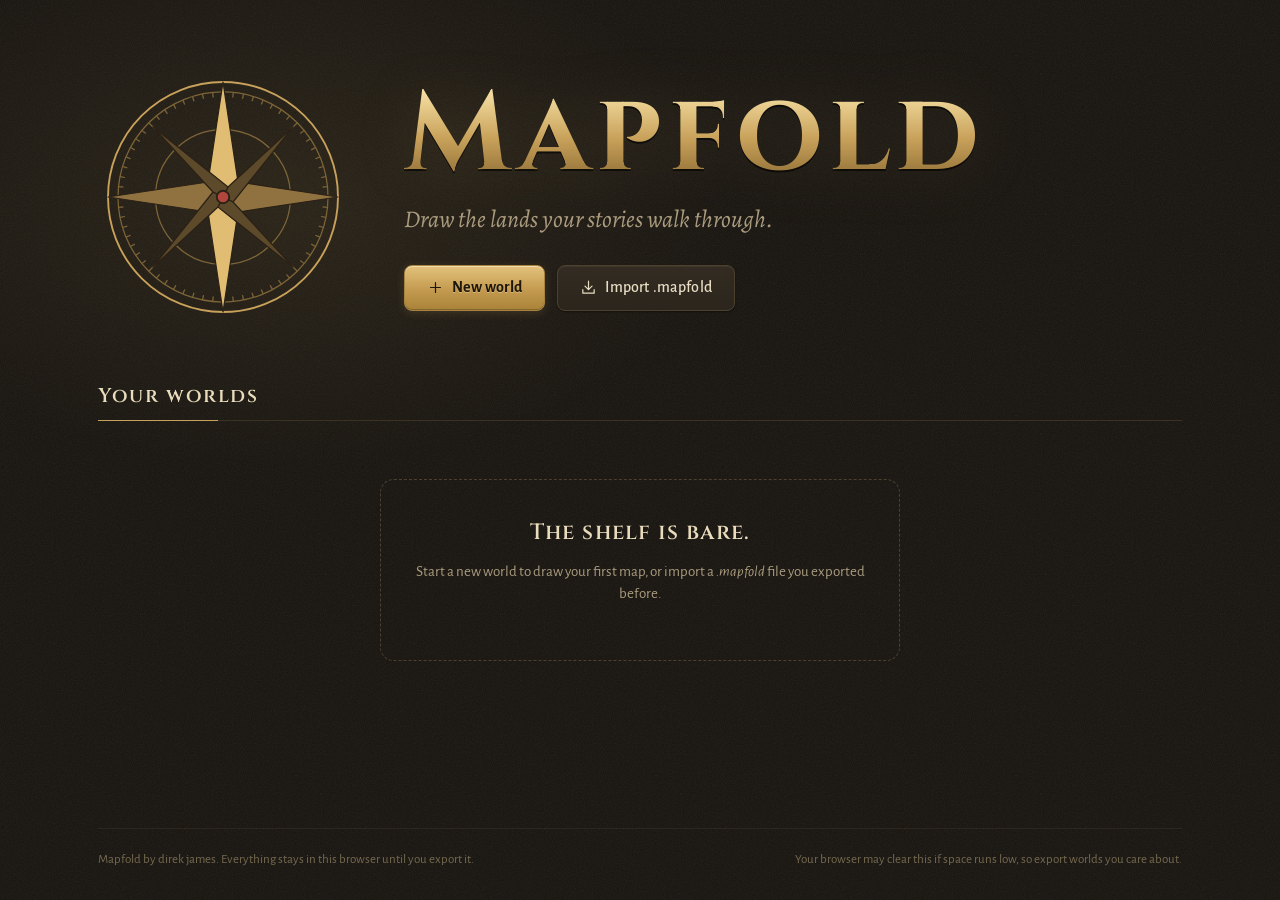
<file: index.html>
<!doctype html>
<html lang="en">
<head>
  <meta charset="utf-8">
  <meta name="viewport" content="width=device-width, initial-scale=1">
  <title>Mapfold</title>
  <meta name="description" content="Mapfold is an offline worldbuilding and map-making app for dungeon masters, game masters and writers.">
  <meta name="author" content="direk james">
  <meta name="theme-color" content="#16130f">
  <link rel="manifest" href="manifest.webmanifest">
  <link rel="icon" href="icons/icon.svg" type="image/svg+xml">
  <link rel="apple-touch-icon" href="icons/icon-192.png">
  <link rel="preload" href="fonts/cinzel-normal-600-latin.woff2" as="font" type="font/woff2" crossorigin>
  <link rel="stylesheet" href="css/fonts.css">
  <link rel="stylesheet" href="css/styles.css">
</head>
<body>
  <!-- ============ LIBRARY (the atlas shelf) ============ -->
  <main id="library" class="screen">
    <header class="lib-hero">
      <svg class="compass" viewBox="0 0 200 200" aria-hidden="true">
        <g class="compass-rings">
          <circle cx="100" cy="100" r="92"/>
          <circle cx="100" cy="100" r="84"/>
          <circle cx="100" cy="100" r="54"/>
        </g>
        <g class="compass-ticks"></g>
        <g class="compass-star">
          <path d="M100 8 L112 88 L100 100 L88 88Z"/>
          <path d="M192 100 L112 112 L100 100 L112 88Z"/>
          <path d="M100 192 L88 112 L100 100 L112 112Z"/>
          <path d="M8 100 L88 88 L100 100 L88 112Z"/>
          <path class="minor" d="M156 44 L108 104 L100 100 L104 92Z"/>
          <path class="minor" d="M156 156 L96 108 L100 100 L108 104Z"/>
          <path class="minor" d="M44 156 L92 96 L100 100 L96 108Z"/>
          <path class="minor" d="M44 44 L104 92 L100 100 L92 96Z"/>
        </g>
        <circle class="compass-hub" cx="100" cy="100" r="5"/>
      </svg>
      <div class="lib-title">
        <h1>Mapfold</h1>
        <p class="lib-tagline">Draw the lands your stories walk through.</p>
        <div class="lib-actions">
          <button class="btn btn-gilt" id="btn-new-world">
            <svg class="i"><use href="#i-plus"/></svg>New world
          </button>
          <button class="btn" id="btn-import-world">
            <svg class="i"><use href="#i-import"/></svg>Import .mapfold
          </button>
          <input type="file" id="file-import-world" accept=".mapfold,.zip" hidden>
        </div>
      </div>
    </header>

    <section class="shelf">
      <div class="shelf-head">
        <h2>Your worlds</h2>
        <span class="shelf-count" id="shelf-count"></span>
      </div>
      <p class="backup-note" id="backup-note" role="status" hidden></p>
      <div class="tomes" id="tomes"></div>
      <div class="shelf-empty" id="shelf-empty" hidden>
        <p class="empty-title">The shelf is bare.</p>
        <p>Start a new world to draw your first map, or import a <em>.mapfold</em> file you exported before.</p>
      </div>
    </section>

    <footer class="lib-foot">
      <span>Mapfold by direk james. Everything stays in this browser until you export it.</span>
      <span id="storage-note"></span>
    </footer>
  </main>

  <!-- ============ EDITOR ============ -->
  <div id="editor" class="screen" hidden>
    <header class="topbar">
      <button class="tb-btn" id="btn-back" title="Back to your worlds">
        <svg class="i"><use href="#i-book"/></svg><span>Worlds</span>
      </button>
      <div class="tb-crumbs">
        <span class="crumb-world" id="crumb-world"></span>
        <nav class="crumb-trail" id="crumb-trail" aria-label="Where you are"></nav>
      </div>
      <div class="tb-group">
        <button class="tb-icon" id="btn-undo" title="Undo (Ctrl+Z)"><svg class="i"><use href="#i-undo"/></svg></button>
        <button class="tb-icon" id="btn-redo" title="Redo (Ctrl+Shift+Z)"><svg class="i"><use href="#i-redo"/></svg></button>
      </div>
      <div class="tb-group zoom-group">
        <button class="tb-icon" id="btn-zoom-out" title="Zoom out (-)"><svg class="i"><use href="#i-minus"/></svg></button>
        <button class="zoom-read" id="zoom-read" title="Fit map to screen (0)">100%</button>
        <button class="tb-icon" id="btn-zoom-in" title="Zoom in (+)"><svg class="i"><use href="#i-plus"/></svg></button>
      </div>
      <button class="btn btn-sm btn-wiki" id="btn-wiki" title="World wiki (W)"><svg class="i"><use href="#i-wiki"/></svg>Wiki</button>
      <div class="menu-wrap">
        <button class="btn btn-sm btn-wiki" id="btn-players" title="Show the map to your players"><svg class="i"><use href="#i-screen"/></svg>Players</button>
        <div class="menu menu-left" id="menu-players" hidden></div>
      </div>
      <div class="tb-spacer"></div>
      <span class="save-state" id="save-state" data-state="saved">Saved</span>
      <button class="tb-icon" id="btn-help" title="Keyboard shortcuts (?)"><svg class="i"><use href="#i-help"/></svg></button>
      <div class="menu-wrap">
        <button class="btn btn-gilt btn-sm" id="btn-export"><svg class="i"><use href="#i-export"/></svg>Export</button>
        <div class="menu" id="menu-export" hidden>
          <button data-export="world"><strong>World file</strong><span>Everything in this world, as a .mapfold backup</span></button>
          <button data-export="png"><strong>Map image</strong><span>Full-size PNG for your players. Secret items are left out</span></button>
          <button data-export="png-gm"><strong>Map image, GM copy</strong><span>Full-size PNG with everything, secrets included</span></button>
          <button data-export="link"><strong>Share with Inkfold</strong><span>Keep every map in this world in sync. Open Inkfold and choose Import from Mapfold</span></button>
          <button data-export="unlink" hidden><strong>Stop sharing with Inkfold</strong><span>Inkfold keeps what it already imported</span></button>
          <button data-export="inkfold"><strong>Inkfold file</strong><span>One map as a file, for another device or browser. Secret items are left out</span></button>
        </div>
      </div>
    </header>

    <aside class="side side-left">
      <section class="panel">
        <div class="panel-head">
          <h3>Maps</h3>
          <button class="ph-btn" id="btn-add-map" title="Add a map"><svg class="i"><use href="#i-plus"/></svg></button>
        </div>
        <ul class="map-list" id="map-list"></ul>
      </section>

      <section class="panel">
        <div class="panel-head"><h3>Layers</h3></div>
        <ul class="layer-list" id="layer-list"></ul>
      </section>

      <section class="panel panel-grow">
        <div class="panel-head"><h3>Places</h3><span class="ph-count" id="places-count"></span></div>
        <label class="search">
          <svg class="i"><use href="#i-search"/></svg>
          <input type="search" id="places-search" placeholder="Find a place" autocomplete="off">
        </label>
        <div class="places" id="places"></div>
      </section>
    </aside>

    <section class="stage-wrap">
      <nav class="toolrail" id="toolrail" aria-label="Tools"></nav>
      <div class="viewport" id="viewport" data-tool="select" tabindex="0">
        <div class="world" id="world">
          <canvas id="base-canvas"></canvas>
          <img id="base-image" alt="" hidden>
          <canvas id="terrain-canvas"></canvas>
          <svg id="overlay" xmlns="http://www.w3.org/2000/svg">
            <defs id="overlay-defs"></defs>
            <g id="g-grid"></g>
            <g id="g-regions"></g>
            <g id="g-routes"></g>
            <g id="g-labels"></g>
            <g id="g-pins"></g>
            <g id="g-draft"></g>
            <g id="g-handles"></g>
          </svg>
        </div>
        <div class="brush-cursor" id="brush-cursor" hidden></div>
        <div class="hint" id="hint" hidden></div>
        <div class="scalebar" id="scalebar">
          <div class="sb-bar"><span></span><span></span></div>
          <div class="sb-label" id="sb-label"></div>
        </div>
        <div class="legend" id="legend" hidden></div>
        <div class="coords" id="coords"></div>
        <div class="measure-tag" id="measure-tag" hidden></div>
      </div>
    </section>

    <aside class="side side-right" id="inspector"></aside>
  </div>

  <!-- dialogs, toasts -->
  <div class="scrim" id="scrim" hidden></div>
  <div class="toasts" id="toasts" aria-live="polite"></div>
  <div class="small-screen" id="small-screen" hidden>
    <div class="ss-card">
      <h2>Made for bigger screens</h2>
      <p>Mapfold is built for desktop. Map editing needs room for the tools and panels.</p>
      <button class="btn btn-gilt" id="btn-small-ok">Continue anyway</button>
    </div>
  </div>

  <!-- ornament used on dialogs -->
  <template id="tpl-corners">
    <svg class="corner tl" viewBox="0 0 40 40"><path d="M2 38V14C2 7 7 2 14 2h24M8 38V18c0-6 4-10 10-10h20M14 14h4v4h-4z"/></svg>
    <svg class="corner tr" viewBox="0 0 40 40"><path d="M2 38V14C2 7 7 2 14 2h24M8 38V18c0-6 4-10 10-10h20M14 14h4v4h-4z"/></svg>
    <svg class="corner bl" viewBox="0 0 40 40"><path d="M2 38V14C2 7 7 2 14 2h24M8 38V18c0-6 4-10 10-10h20M14 14h4v4h-4z"/></svg>
    <svg class="corner br" viewBox="0 0 40 40"><path d="M2 38V14C2 7 7 2 14 2h24M8 38V18c0-6 4-10 10-10h20M14 14h4v4h-4z"/></svg>
  </template>

  <svg id="sprite" xmlns="http://www.w3.org/2000/svg" style="display:none"></svg>

  <script type="module" src="js/app.js"></script>
</body>
</html>
</file>
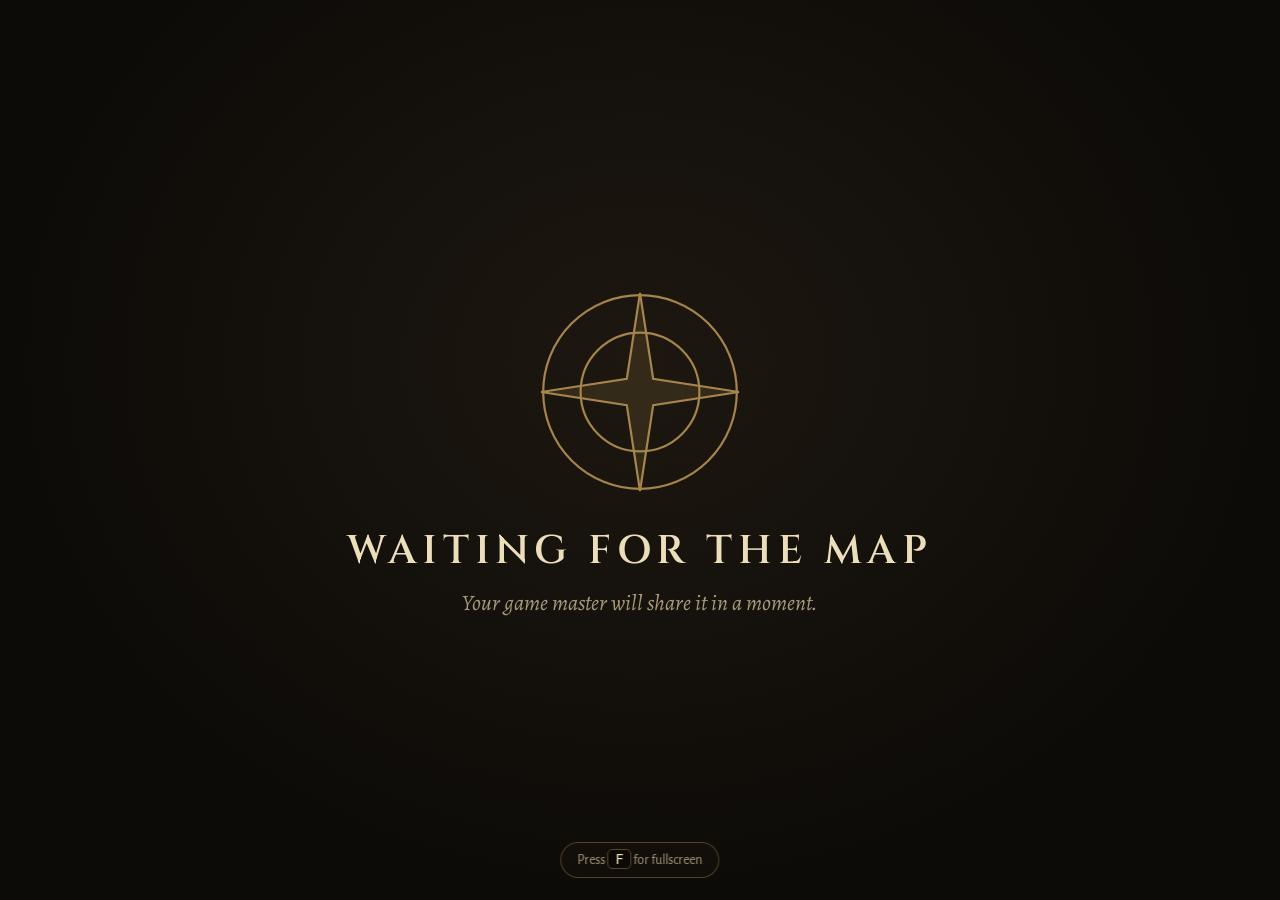
<file: player.html>
<!doctype html>
<html lang="en">
<head>
  <meta charset="utf-8">
  <meta name="viewport" content="width=device-width, initial-scale=1">
  <title>Mapfold · Players</title>
  <meta name="author" content="direk james">
  <meta name="theme-color" content="#0d0b08">
  <link rel="icon" href="icons/icon.svg" type="image/svg+xml">
  <link rel="stylesheet" href="css/fonts.css">
  <link rel="stylesheet" href="css/player.css">
</head>
<body>
  <main id="stage" aria-live="polite">
    <img id="map" alt="" hidden draggable="false">
  </main>
  <section id="wait" class="wait">
    <svg class="wait-star" viewBox="0 0 200 200" aria-hidden="true"><g fill="none" stroke="currentColor" stroke-width="2"><circle cx="100" cy="100" r="88"/><circle cx="100" cy="100" r="54"/><path d="M100 10 112 88 190 100 112 112 100 190 88 112 10 100 88 88Z" fill="currentColor" fill-opacity=".18"/></g></svg>
    <h1 id="wait-title">Waiting for the map</h1>
    <p id="wait-note">Your game master will share it in a moment.</p>
  </section>
  <div id="blackout" class="blackout" hidden></div>
  <div id="hint" class="hint">Press <kbd>F</kbd> for fullscreen</div>
  <script type="module" src="js/player.js"></script>
</body>
</html>
</file>
<file: css/fonts.css>
/* Mapfold: self-hosted fonts (Alegreya, Alegreya Sans, Cinzel; SIL Open Font License) so maps look right offline from the first visit. Author: direk james */
@font-face {
  font-family: 'Alegreya';
  font-style: italic;
  font-weight: 400;
  font-display: swap;
  src: url(../fonts/alegreya-italic-400-latin-ext.woff2) format('woff2');
  unicode-range: U+0100-02BA, U+02BD-02C5, U+02C7-02CC, U+02CE-02D7, U+02DD-02FF, U+0304, U+0308, U+0329, U+1D00-1DBF, U+1E00-1E9F, U+1EF2-1EFF, U+2020, U+20A0-20AB, U+20AD-20C4, U+2113, U+2C60-2C7F, U+A720-A7FF;
}
@font-face {
  font-family: 'Alegreya';
  font-style: italic;
  font-weight: 400;
  font-display: swap;
  src: url(../fonts/alegreya-italic-400-latin.woff2) format('woff2');
  unicode-range: U+0000-00FF, U+0131, U+0152-0153, U+02BB-02BC, U+02C6, U+02DA, U+02DC, U+0304, U+0308, U+0329, U+2000-206F, U+20AC, U+2122, U+2191, U+2193, U+2212, U+2215, U+FEFF, U+FFFD;
}
@font-face {
  font-family: 'Alegreya';
  font-style: italic;
  font-weight: 500;
  font-display: swap;
  src: url(../fonts/alegreya-italic-500-latin-ext.woff2) format('woff2');
  unicode-range: U+0100-02BA, U+02BD-02C5, U+02C7-02CC, U+02CE-02D7, U+02DD-02FF, U+0304, U+0308, U+0329, U+1D00-1DBF, U+1E00-1E9F, U+1EF2-1EFF, U+2020, U+20A0-20AB, U+20AD-20C4, U+2113, U+2C60-2C7F, U+A720-A7FF;
}
@font-face {
  font-family: 'Alegreya';
  font-style: italic;
  font-weight: 500;
  font-display: swap;
  src: url(../fonts/alegreya-italic-500-latin.woff2) format('woff2');
  unicode-range: U+0000-00FF, U+0131, U+0152-0153, U+02BB-02BC, U+02C6, U+02DA, U+02DC, U+0304, U+0308, U+0329, U+2000-206F, U+20AC, U+2122, U+2191, U+2193, U+2212, U+2215, U+FEFF, U+FFFD;
}
@font-face {
  font-family: 'Alegreya';
  font-style: normal;
  font-weight: 400;
  font-display: swap;
  src: url(../fonts/alegreya-normal-400-latin-ext.woff2) format('woff2');
  unicode-range: U+0100-02BA, U+02BD-02C5, U+02C7-02CC, U+02CE-02D7, U+02DD-02FF, U+0304, U+0308, U+0329, U+1D00-1DBF, U+1E00-1E9F, U+1EF2-1EFF, U+2020, U+20A0-20AB, U+20AD-20C4, U+2113, U+2C60-2C7F, U+A720-A7FF;
}
@font-face {
  font-family: 'Alegreya';
  font-style: normal;
  font-weight: 400;
  font-display: swap;
  src: url(../fonts/alegreya-normal-400-latin.woff2) format('woff2');
  unicode-range: U+0000-00FF, U+0131, U+0152-0153, U+02BB-02BC, U+02C6, U+02DA, U+02DC, U+0304, U+0308, U+0329, U+2000-206F, U+20AC, U+2122, U+2191, U+2193, U+2212, U+2215, U+FEFF, U+FFFD;
}
@font-face {
  font-family: 'Alegreya';
  font-style: normal;
  font-weight: 500;
  font-display: swap;
  src: url(../fonts/alegreya-normal-500-latin-ext.woff2) format('woff2');
  unicode-range: U+0100-02BA, U+02BD-02C5, U+02C7-02CC, U+02CE-02D7, U+02DD-02FF, U+0304, U+0308, U+0329, U+1D00-1DBF, U+1E00-1E9F, U+1EF2-1EFF, U+2020, U+20A0-20AB, U+20AD-20C4, U+2113, U+2C60-2C7F, U+A720-A7FF;
}
@font-face {
  font-family: 'Alegreya';
  font-style: normal;
  font-weight: 500;
  font-display: swap;
  src: url(../fonts/alegreya-normal-500-latin.woff2) format('woff2');
  unicode-range: U+0000-00FF, U+0131, U+0152-0153, U+02BB-02BC, U+02C6, U+02DA, U+02DC, U+0304, U+0308, U+0329, U+2000-206F, U+20AC, U+2122, U+2191, U+2193, U+2212, U+2215, U+FEFF, U+FFFD;
}
@font-face {
  font-family: 'Alegreya Sans';
  font-style: italic;
  font-weight: 400;
  font-display: swap;
  src: url(../fonts/alegreya-sans-italic-400-latin-ext.woff2) format('woff2');
  unicode-range: U+0100-02BA, U+02BD-02C5, U+02C7-02CC, U+02CE-02D7, U+02DD-02FF, U+0304, U+0308, U+0329, U+1D00-1DBF, U+1E00-1E9F, U+1EF2-1EFF, U+2020, U+20A0-20AB, U+20AD-20C4, U+2113, U+2C60-2C7F, U+A720-A7FF;
}
@font-face {
  font-family: 'Alegreya Sans';
  font-style: italic;
  font-weight: 400;
  font-display: swap;
  src: url(../fonts/alegreya-sans-italic-400-latin.woff2) format('woff2');
  unicode-range: U+0000-00FF, U+0131, U+0152-0153, U+02BB-02BC, U+02C6, U+02DA, U+02DC, U+0304, U+0308, U+0329, U+2000-206F, U+20AC, U+2122, U+2191, U+2193, U+2212, U+2215, U+FEFF, U+FFFD;
}
@font-face {
  font-family: 'Alegreya Sans';
  font-style: normal;
  font-weight: 400;
  font-display: swap;
  src: url(../fonts/alegreya-sans-normal-400-latin-ext.woff2) format('woff2');
  unicode-range: U+0100-02BA, U+02BD-02C5, U+02C7-02CC, U+02CE-02D7, U+02DD-02FF, U+0304, U+0308, U+0329, U+1D00-1DBF, U+1E00-1E9F, U+1EF2-1EFF, U+2020, U+20A0-20AB, U+20AD-20C4, U+2113, U+2C60-2C7F, U+A720-A7FF;
}
@font-face {
  font-family: 'Alegreya Sans';
  font-style: normal;
  font-weight: 400;
  font-display: swap;
  src: url(../fonts/alegreya-sans-normal-400-latin.woff2) format('woff2');
  unicode-range: U+0000-00FF, U+0131, U+0152-0153, U+02BB-02BC, U+02C6, U+02DA, U+02DC, U+0304, U+0308, U+0329, U+2000-206F, U+20AC, U+2122, U+2191, U+2193, U+2212, U+2215, U+FEFF, U+FFFD;
}
@font-face {
  font-family: 'Alegreya Sans';
  font-style: normal;
  font-weight: 500;
  font-display: swap;
  src: url(../fonts/alegreya-sans-normal-500-latin-ext.woff2) format('woff2');
  unicode-range: U+0100-02BA, U+02BD-02C5, U+02C7-02CC, U+02CE-02D7, U+02DD-02FF, U+0304, U+0308, U+0329, U+1D00-1DBF, U+1E00-1E9F, U+1EF2-1EFF, U+2020, U+20A0-20AB, U+20AD-20C4, U+2113, U+2C60-2C7F, U+A720-A7FF;
}
@font-face {
  font-family: 'Alegreya Sans';
  font-style: normal;
  font-weight: 500;
  font-display: swap;
  src: url(../fonts/alegreya-sans-normal-500-latin.woff2) format('woff2');
  unicode-range: U+0000-00FF, U+0131, U+0152-0153, U+02BB-02BC, U+02C6, U+02DA, U+02DC, U+0304, U+0308, U+0329, U+2000-206F, U+20AC, U+2122, U+2191, U+2193, U+2212, U+2215, U+FEFF, U+FFFD;
}
@font-face {
  font-family: 'Alegreya Sans';
  font-style: normal;
  font-weight: 700;
  font-display: swap;
  src: url(../fonts/alegreya-sans-normal-700-latin-ext.woff2) format('woff2');
  unicode-range: U+0100-02BA, U+02BD-02C5, U+02C7-02CC, U+02CE-02D7, U+02DD-02FF, U+0304, U+0308, U+0329, U+1D00-1DBF, U+1E00-1E9F, U+1EF2-1EFF, U+2020, U+20A0-20AB, U+20AD-20C4, U+2113, U+2C60-2C7F, U+A720-A7FF;
}
@font-face {
  font-family: 'Alegreya Sans';
  font-style: normal;
  font-weight: 700;
  font-display: swap;
  src: url(../fonts/alegreya-sans-normal-700-latin.woff2) format('woff2');
  unicode-range: U+0000-00FF, U+0131, U+0152-0153, U+02BB-02BC, U+02C6, U+02DA, U+02DC, U+0304, U+0308, U+0329, U+2000-206F, U+20AC, U+2122, U+2191, U+2193, U+2212, U+2215, U+FEFF, U+FFFD;
}
@font-face {
  font-family: 'Cinzel';
  font-style: normal;
  font-weight: 500;
  font-display: swap;
  src: url(../fonts/cinzel-normal-500-latin-ext.woff2) format('woff2');
  unicode-range: U+0100-02BA, U+02BD-02C5, U+02C7-02CC, U+02CE-02D7, U+02DD-02FF, U+0304, U+0308, U+0329, U+1D00-1DBF, U+1E00-1E9F, U+1EF2-1EFF, U+2020, U+20A0-20AB, U+20AD-20C4, U+2113, U+2C60-2C7F, U+A720-A7FF;
}
@font-face {
  font-family: 'Cinzel';
  font-style: normal;
  font-weight: 500;
  font-display: swap;
  src: url(../fonts/cinzel-normal-500-latin.woff2) format('woff2');
  unicode-range: U+0000-00FF, U+0131, U+0152-0153, U+02BB-02BC, U+02C6, U+02DA, U+02DC, U+0304, U+0308, U+0329, U+2000-206F, U+20AC, U+2122, U+2191, U+2193, U+2212, U+2215, U+FEFF, U+FFFD;
}
@font-face {
  font-family: 'Cinzel';
  font-style: normal;
  font-weight: 600;
  font-display: swap;
  src: url(../fonts/cinzel-normal-600-latin-ext.woff2) format('woff2');
  unicode-range: U+0100-02BA, U+02BD-02C5, U+02C7-02CC, U+02CE-02D7, U+02DD-02FF, U+0304, U+0308, U+0329, U+1D00-1DBF, U+1E00-1E9F, U+1EF2-1EFF, U+2020, U+20A0-20AB, U+20AD-20C4, U+2113, U+2C60-2C7F, U+A720-A7FF;
}
@font-face {
  font-family: 'Cinzel';
  font-style: normal;
  font-weight: 600;
  font-display: swap;
  src: url(../fonts/cinzel-normal-600-latin.woff2) format('woff2');
  unicode-range: U+0000-00FF, U+0131, U+0152-0153, U+02BB-02BC, U+02C6, U+02DA, U+02DC, U+0304, U+0308, U+0329, U+2000-206F, U+20AC, U+2122, U+2191, U+2193, U+2212, U+2215, U+FEFF, U+FFFD;
}
@font-face {
  font-family: 'Cinzel';
  font-style: normal;
  font-weight: 700;
  font-display: swap;
  src: url(../fonts/cinzel-normal-700-latin-ext.woff2) format('woff2');
  unicode-range: U+0100-02BA, U+02BD-02C5, U+02C7-02CC, U+02CE-02D7, U+02DD-02FF, U+0304, U+0308, U+0329, U+1D00-1DBF, U+1E00-1E9F, U+1EF2-1EFF, U+2020, U+20A0-20AB, U+20AD-20C4, U+2113, U+2C60-2C7F, U+A720-A7FF;
}
@font-face {
  font-family: 'Cinzel';
  font-style: normal;
  font-weight: 700;
  font-display: swap;
  src: url(../fonts/cinzel-normal-700-latin.woff2) format('woff2');
  unicode-range: U+0000-00FF, U+0131, U+0152-0153, U+02BB-02BC, U+02C6, U+02DA, U+02DC, U+0304, U+0308, U+0329, U+2000-206F, U+20AC, U+2122, U+2191, U+2193, U+2212, U+2215, U+FEFF, U+FFFD;
}
</file>
<file: css/styles.css>
/* Mapfold — styles. Author: direk james
   A cartographer's desk: tooled leather, gilt edges, parchment under lamplight. */

:root {
  --night: #16130f;
  --desk: #1b1712;
  --leather: #211c16;
  --leather-hi: #2b251d;
  --leather-up: #342c22;
  --line: #3b3226;
  --line-hi: #4c412f;
  --gilt: #c8a15a;
  --gilt-hi: #e6c886;
  --gilt-dim: #7d6538;
  --parch: #e9dcbc;
  --text: #e8dcc2;
  --text-dim: #ab9c7f;
  --text-faint: #75694f;
  --verd: #6aa595;
  --wax: #b1463c;
  --wax-deep: #7d2b24;
  --ink: #3a2c1e;

  --f-display: 'Cinzel', 'Trajan Pro', Georgia, serif;
  --f-ui: 'Alegreya Sans', 'Gill Sans', system-ui, sans-serif;
  --f-lore: 'Alegreya', Georgia, serif;

  --r-sm: 5px;
  --r: 8px;
  --r-lg: 14px;

  --grain: url("data:image/svg+xml,%3Csvg xmlns='http://www.w3.org/2000/svg' width='180' height='180'%3E%3Cfilter id='n'%3E%3CfeTurbulence type='fractalNoise' baseFrequency='.9' numOctaves='3' stitchTiles='stitch'/%3E%3CfeColorMatrix values='0 0 0 0 .9 0 0 0 0 .8 0 0 0 0 .6 0 0 0 .07 0'/%3E%3C/filter%3E%3Crect width='100%25' height='100%25' filter='url(%23n)'/%3E%3C/svg%3E");
  --tooled: inset 0 0 0 1px rgba(200,161,90,.16), inset 0 0 0 4px var(--leather), inset 0 0 0 5px rgba(200,161,90,.09);
  color-scheme: dark;
}

* { box-sizing: border-box; }
html, body { height: 100%; margin: 0; }
body {
  background: var(--night) var(--grain);
  color: var(--text);
  font: 400 15px/1.45 var(--f-ui);
  -webkit-font-smoothing: antialiased;
  overflow: hidden;
}
body[data-screen="library"] { overflow: auto; }
[hidden] { display: none !important; }
button { font: inherit; color: inherit; cursor: pointer; }
input, textarea, select { font: inherit; color: inherit; }
kbd {
  font: 500 11px/1 var(--f-ui);
  padding: 2px 5px 3px;
  border-radius: 4px;
  border: 1px solid var(--line-hi);
  border-bottom-width: 2px;
  background: var(--leather-up);
  color: var(--text-dim);
}
::selection { background: rgba(200,161,90,.35); }
:focus-visible { outline: 2px solid var(--verd); outline-offset: 2px; }

.i { width: 18px; height: 18px; fill: none; stroke: currentColor; stroke-width: 1.7; stroke-linecap: round; stroke-linejoin: round; flex: none; }

/* ---------- buttons ---------- */
.btn {
  display: inline-flex; align-items: center; gap: 8px;
  height: 40px; padding: 0 18px;
  border-radius: var(--r);
  border: 1px solid var(--line-hi);
  background: linear-gradient(180deg, var(--leather-up), var(--leather-hi));
  box-shadow: inset 0 1px 0 rgba(255,235,190,.06), 0 1px 2px rgba(0,0,0,.4);
  font-weight: 500; letter-spacing: .01em;
  transition: border-color .15s, color .15s, background .15s;
}
.btn:hover { border-color: var(--gilt-dim); color: var(--gilt-hi); }
.btn:active { transform: translateY(1px); }
.btn-gilt {
  border-color: #a8833f;
  color: #1d160c;
  background: linear-gradient(180deg, #e3c27c, #c39a4f 55%, #a98339);
  box-shadow: inset 0 1px 0 rgba(255,245,215,.55), inset 0 -1px 0 rgba(80,55,20,.4), 0 2px 10px rgba(200,161,90,.18);
  font-weight: 700;
  text-shadow: 0 1px 0 rgba(255,240,205,.35);
}
.btn-gilt:hover { color: #120d06; background: linear-gradient(180deg, #ecd08f, #cfa75b 55%, #b48d42); border-color: #c19a52; }
.btn-danger { border-color: var(--wax-deep); color: #fde9e4; background: linear-gradient(180deg, #a34137, #7d2b24); text-shadow: none; box-shadow: inset 0 1px 0 rgba(255,200,190,.2); }
.btn-danger:hover { color: #fff; background: linear-gradient(180deg, #b44a3f, #8a3129); border-color: #b44a3f; }
.btn-danger-ghost { color: #e79a8f; border-color: #5a2a24; background: transparent; box-shadow: none; }
.btn-danger-ghost:hover { color: #ffc0b6; border-color: var(--wax); }
.btn-sm { height: 32px; padding: 0 12px; font-size: 14px; }
.btn .i { width: 17px; height: 17px; }
button:disabled { opacity: .35; cursor: default; pointer-events: none; }

/* =================================================================== LIBRARY */
#library { min-height: 100%; display: flex; flex-direction: column; }
.lib-hero {
  display: grid; grid-template-columns: auto 1fr; gap: 56px; align-items: center;
  max-width: 1180px; width: 100%; margin: 0 auto; padding: 72px 48px 40px;
  position: relative;
}
#library { background: radial-gradient(640px 380px at calc(50% - 360px) 200px, rgba(200,161,90,.10), transparent 70%); }
.compass { width: 250px; height: 250px; overflow: visible; }
.compass-rings circle { fill: none; stroke: var(--gilt-dim); stroke-width: 1; }
.compass-rings circle:first-child { stroke: var(--gilt); stroke-width: 1.5; }
.compass-ticks line { stroke: var(--gilt-dim); stroke-width: 1; }
.compass-star path { fill: var(--gilt); stroke: #2b2116; stroke-width: 1; stroke-linejoin: round; }
.compass-star path:nth-child(odd) { fill: #e0bd73; }
.compass-star path:nth-child(even) { fill: #8f7240; }
.compass-star path.minor { fill: #5d4a2a; }
.compass-hub { fill: var(--wax); stroke: #2b2116; stroke-width: 1.5; }

@media (prefers-reduced-motion: no-preference) {
  .compass-rings circle { stroke-dasharray: 600; stroke-dashoffset: 600; animation: draw 1.6s cubic-bezier(.6,.1,.2,1) forwards; }
  .compass-rings circle:nth-child(2) { animation-delay: .15s; }
  .compass-rings circle:nth-child(3) { animation-delay: .3s; }
  .compass-ticks { opacity: 0; animation: fade .8s .7s forwards; }
  .compass-star { transform-origin: 100px 100px; opacity: 0; animation: star 1.4s .55s cubic-bezier(.2,.8,.2,1) forwards; }
  .compass-hub { opacity: 0; animation: fade .4s 1.5s forwards; }
  .lib-title > * { opacity: 0; animation: rise .9s cubic-bezier(.2,.8,.2,1) forwards; }
  .lib-title > :nth-child(1) { animation-delay: .35s; }
  .lib-title > :nth-child(2) { animation-delay: .55s; }
  .lib-title > :nth-child(3) { animation-delay: .75s; }
}
@keyframes draw { to { stroke-dashoffset: 0; } }
@keyframes fade { to { opacity: 1; } }
@keyframes star { from { opacity: 0; transform: rotate(-60deg) scale(.6); } to { opacity: 1; transform: none; } }
@keyframes rise { from { opacity: 0; transform: translateY(10px); } to { opacity: 1; transform: none; } }

.lib-title h1 {
  margin: 0;
  font: 700 clamp(64px, 9vw, 112px)/.95 var(--f-display);
  letter-spacing: .06em;
  background: linear-gradient(180deg, #f3dc9f 10%, #c8a15a 52%, #8a6a32 95%);
  -webkit-background-clip: text; background-clip: text; color: transparent;
  filter: drop-shadow(0 2px 0 rgba(0,0,0,.6)) drop-shadow(0 0 30px rgba(200,161,90,.15));
}
.lib-tagline { margin: 14px 0 30px; font: italic 400 24px/1.3 var(--f-lore); color: var(--text-dim); max-width: 32ch; }
.lib-actions { display: flex; gap: 12px; flex-wrap: wrap; }
.lib-actions .btn { height: 46px; padding: 0 22px; font-size: 16px; }

.shelf { max-width: 1180px; width: 100%; margin: 0 auto; padding: 24px 48px 48px; flex: 1; }
.shelf-head { display: flex; align-items: baseline; gap: 14px; padding-bottom: 14px; margin-bottom: 28px; border-bottom: 1px solid var(--line); position: relative; }
.shelf-head::after { content: ''; position: absolute; left: 0; bottom: -1px; width: 120px; height: 1px; background: var(--gilt); }
.shelf-head h2 { margin: 0; font: 600 20px/1 var(--f-display); letter-spacing: .08em; color: var(--parch); }
.shelf-count { color: var(--text-faint); font-style: italic; font-family: var(--f-lore); }

.tomes { display: grid; grid-template-columns: repeat(auto-fill, minmax(214px, 1fr)); gap: 30px 26px; }
.tome {
  position: relative; aspect-ratio: 3 / 4; border-radius: 4px 10px 10px 4px; cursor: pointer; outline: none;
  background: linear-gradient(105deg, #2e261c 0%, #3a2f22 45%, #2c241b 100%);
  box-shadow: 0 1px 0 rgba(255,230,180,.06) inset, 0 14px 28px -10px rgba(0,0,0,.75), 0 3px 6px rgba(0,0,0,.4), 6px 0 0 -2px #e2d3ae, 7px 1px 0 -2px #b9a67c;
  transition: transform .25s cubic-bezier(.2,.8,.2,1), box-shadow .25s;
}
.tome::before { content: ''; position: absolute; inset: 0; border-radius: inherit; background: var(--grain); opacity: .9; pointer-events: none; }
.tome:hover, .tome:focus-visible { transform: translateY(-5px) rotate(-.4deg); box-shadow: 0 1px 0 rgba(255,230,180,.06) inset, 0 24px 36px -12px rgba(0,0,0,.8), 0 3px 6px rgba(0,0,0,.4), 6px 0 0 -2px #e2d3ae, 7px 1px 0 -2px #b9a67c; }
.tome:focus-visible { outline: 2px solid var(--verd); outline-offset: 4px; }
.tome-spine { position: absolute; left: 0; top: 0; bottom: 0; width: 16px; border-radius: 4px 0 0 4px; background: linear-gradient(90deg, rgba(0,0,0,.45), rgba(0,0,0,.05) 70%, rgba(255,230,180,.06)); }
.tome-spine::after { content: ''; position: absolute; right: 2px; top: 10px; bottom: 10px; width: 1px; background: rgba(200,161,90,.25); }
.tome-cover {
  position: absolute; inset: 12px 12px 12px 26px; border-radius: 3px;
  border: 1px solid rgba(200,161,90,.45);
  box-shadow: inset 0 0 0 3px transparent, inset 0 0 0 4px rgba(200,161,90,.22);
  display: flex; flex-direction: column; align-items: center; padding: 16px 12px 14px; text-align: center;
}
.tome:hover .tome-cover { border-color: rgba(230,200,134,.75); }
.tome-plate {
  width: 100%; aspect-ratio: 4 / 3; border-radius: 2px; overflow: hidden;
  background: #d6c497; border: 3px solid #e8dab8; outline: 1px solid rgba(0,0,0,.5);
  box-shadow: 0 2px 6px rgba(0,0,0,.5);
}
.tome-plate img { width: 100%; height: 100%; object-fit: cover; display: block; filter: sepia(.15) saturate(.95); }
.plate-empty { width: 100%; height: 100%; display: grid; place-items: center; color: #8a7349; background: radial-gradient(circle, #e7d7ae, #c9b383); }
.plate-empty .i { width: 40px; height: 40px; stroke-width: 1.2; }
.tome-name { margin: auto 0 6px; font: 600 17px/1.2 var(--f-display); letter-spacing: .05em; color: var(--gilt-hi); text-shadow: 0 1px 0 rgba(0,0,0,.7); overflow-wrap: anywhere; }
.tome-name::before { content: ''; display: block; width: 70px; height: 7px; margin: 0 auto 12px; background: url("data:image/svg+xml,%3Csvg xmlns='http://www.w3.org/2000/svg' viewBox='0 0 70 7'%3E%3Cpath d='M0 3.5h28M42 3.5h28' stroke='%237d6538'/%3E%3Cpath d='M35 0l3.5 3.5L35 7l-3.5-3.5z' fill='%23c8a15a'/%3E%3C/svg%3E") center/contain no-repeat; }
.tome-meta { margin: 0 0 auto; font: italic 14px/1.3 var(--f-lore); color: var(--text-dim); }
.tome-more {
  position: absolute; top: 18px; right: 18px; width: 30px; height: 30px; display: grid; place-items: center;
  border-radius: 50%; border: 1px solid transparent; background: rgba(20,16,12,.7); color: var(--text-dim);
  opacity: 0; transition: opacity .15s;
}
.tome:hover .tome-more, .tome:focus-within .tome-more { opacity: 1; }
.tome-more:hover { color: var(--gilt-hi); border-color: var(--gilt-dim); }
.tome-menu { top: 52px; right: 14px; }

.shelf-empty {
  max-width: 520px; margin: 30px auto; text-align: center; padding: 40px 32px;
  border: 1px dashed var(--line-hi); border-radius: var(--r-lg); color: var(--text-dim);
}
.empty-title { font: 600 22px/1.2 var(--f-display); color: var(--parch); margin: 0 0 8px; letter-spacing: .05em; }
.lib-foot { display: flex; justify-content: space-between; gap: 20px; max-width: 1084px; width: calc(100% - 96px); margin: 0 auto; padding: 22px 0 30px; color: var(--text-faint); font-size: 13px; border-top: 1px solid rgba(59,50,38,.5); }

/* =================================================================== MENUS */
.menu-wrap { position: relative; }
.menu {
  position: absolute; z-index: 40; min-width: 230px; padding: 6px;
  background: var(--leather-hi) var(--grain); border: 1px solid var(--line-hi); border-radius: var(--r);
  box-shadow: 0 16px 40px rgba(0,0,0,.6), var(--tooled);
}
.menu-wrap .menu { right: 0; top: calc(100% + 8px); min-width: 300px; }
.menu button {
  display: grid; grid-template-columns: auto 1fr; column-gap: 10px; align-items: center; width: 100%; text-align: left;
  padding: 9px 10px; border: 0; border-radius: var(--r-sm); background: none;
}
.menu button span { grid-column: 1 / -1; font-size: 13px; color: var(--text-dim); }
.menu-wrap .menu button { grid-template-columns: 1fr; }
.menu button:hover { background: rgba(200,161,90,.1); }
.menu button:hover strong { color: var(--gilt-hi); }
.menu button strong { font-weight: 500; }
.menu button.danger { color: #e79a8f; }
.menu button.danger:hover { background: rgba(177,70,60,.15); }
.menu button.danger:hover strong { color: #ffb4aa; }

/* =================================================================== EDITOR */
#editor {
  position: fixed; inset: 0;
  display: grid;
  grid-template-columns: 252px minmax(0, 1fr) 316px;
  grid-template-rows: 54px minmax(0, 1fr);
  grid-template-areas: "top top top" "left stage right";
}

.topbar {
  grid-area: top; display: flex; align-items: center; gap: 10px; padding: 0 14px 0 10px;
  background: linear-gradient(180deg, #2a231b, #211b15) ; border-bottom: 1px solid #0c0a07;
  box-shadow: 0 1px 0 rgba(200,161,90,.14), 0 6px 14px rgba(0,0,0,.35); z-index: 5;
}
.tb-btn { display: flex; align-items: center; gap: 8px; height: 36px; padding: 0 12px; border-radius: var(--r); border: 1px solid transparent; background: none; color: var(--text-dim); }
.tb-btn:hover { color: var(--gilt-hi); border-color: var(--line-hi); }
.tb-crumbs { display: flex; align-items: center; gap: 10px; min-width: 0; padding: 0 14px; border-left: 1px solid var(--line); height: 26px; }
.crumb-world { font: 600 15px/1 var(--f-display); letter-spacing: .06em; color: var(--gilt); white-space: nowrap; overflow: hidden; text-overflow: ellipsis; max-width: 260px; }
.crumb-sep { width: 12px; height: 12px; fill: none; stroke: var(--text-faint); stroke-width: 1.5; }
.crumb-trail { display: flex; align-items: center; gap: 8px; min-width: 0; }
.crumb-map { font: italic 17px/1 var(--f-lore); color: var(--text); white-space: nowrap; overflow: hidden; text-overflow: ellipsis; max-width: 260px; }
.crumb-up { border: 0; background: none; padding: 4px 6px; border-radius: var(--r-sm); font: italic 17px/1 var(--f-lore); color: var(--text-dim); white-space: nowrap; max-width: 200px; overflow: hidden; text-overflow: ellipsis; }
.crumb-up:hover { color: var(--gilt-hi); background: rgba(200,161,90,.1); }
.tb-group { display: flex; align-items: center; gap: 2px; padding: 3px; border-radius: var(--r); background: rgba(0,0,0,.22); border: 1px solid var(--line); }
.tb-icon { width: 32px; height: 30px; display: grid; place-items: center; border: 0; border-radius: var(--r-sm); background: none; color: var(--text-dim); }
.tb-icon:hover { color: var(--gilt-hi); background: rgba(200,161,90,.08); }
.zoom-read { min-width: 58px; height: 30px; border: 0; background: none; color: var(--text); font-variant-numeric: tabular-nums; border-radius: var(--r-sm); }
.zoom-read:hover { color: var(--gilt-hi); }
.tb-spacer { flex: 1; }
.save-state { font: italic 14px var(--f-lore); color: var(--text-faint); display: flex; align-items: center; gap: 7px; }
.save-state::before { content: ''; width: 7px; height: 7px; border-radius: 50%; background: #6c8a5a; box-shadow: 0 0 6px #6c8a5a; }
.save-state[data-state="dirty"]::before, .save-state[data-state="saving"]::before { background: var(--gilt); box-shadow: 0 0 6px var(--gilt); }
.save-state[data-state="error"] { color: #e79a8f; }
.save-state[data-state="error"]::before { background: var(--wax); box-shadow: 0 0 6px var(--wax); }

/* side panels */
.side { background: var(--leather) var(--grain); overflow-y: auto; overflow-x: hidden; scrollbar-width: thin; scrollbar-color: var(--line-hi) transparent; }
.side-left { grid-area: left; border-right: 1px solid #0c0a07; box-shadow: inset -1px 0 0 rgba(200,161,90,.08); display: flex; flex-direction: column; }
.side-right { grid-area: right; border-left: 1px solid #0c0a07; box-shadow: inset 1px 0 0 rgba(200,161,90,.08); }
.panel { padding: 14px 14px 12px; border-bottom: 1px solid var(--line); }
.panel-grow { flex: 1; border-bottom: 0; display: flex; flex-direction: column; min-height: 200px; }
.panel-head { display: flex; align-items: center; gap: 8px; margin-bottom: 8px; }
.panel-head h3 { margin: 0; font: 600 13px/1 var(--f-display); letter-spacing: .12em; color: var(--gilt); }
.panel-head::after { content: ''; flex: 1; height: 1px; background: linear-gradient(90deg, var(--line-hi), transparent); order: 2; }
.panel-head .ph-btn, .panel-head .ph-count { order: 3; }
.ph-count { font-size: 12px; color: var(--text-faint); }
.ph-btn { width: 26px; height: 26px; display: grid; place-items: center; border-radius: var(--r-sm); border: 1px solid var(--line); background: var(--leather-hi); color: var(--text-dim); }
.ph-btn .i { width: 15px; height: 15px; }
.ph-btn:hover { color: var(--gilt-hi); border-color: var(--gilt-dim); }
.ph-btn.danger:hover { color: #ffb4aa; border-color: var(--wax); }

.map-list, .layer-list { list-style: none; margin: 0; padding: 0; }
.map-item { display: flex; align-items: center; border-radius: var(--r-sm); }
.map-item:hover { background: rgba(255,230,180,.04); }
.mi-open { flex: 1; min-width: 0; display: flex; align-items: center; gap: 9px; padding: 7px 8px; border: 0; background: none; text-align: left; color: var(--text-dim); }
.mi-open span { overflow: hidden; text-overflow: ellipsis; white-space: nowrap; }
.mi-open .i { width: 16px; height: 16px; color: var(--text-faint); }
.map-item.active { background: linear-gradient(90deg, rgba(200,161,90,.16), rgba(200,161,90,.03)); box-shadow: inset 2px 0 0 var(--gilt); }
.map-item.active .mi-open { color: var(--parch); }
.map-item.active .mi-open .i { color: var(--gilt); }
.mi-act { width: 26px; height: 26px; display: none; place-items: center; border: 0; background: none; color: var(--text-faint); border-radius: var(--r-sm); }
.mi-act .i { width: 15px; height: 15px; }
.map-item:hover .mi-act { display: grid; }
.mi-act:hover { color: var(--gilt-hi); }
.mi-act[data-act=delete]:hover { color: #ffb4aa; }

.layer { display: flex; align-items: center; gap: 4px; padding: 1px 0; border-radius: var(--r-sm); }
.layer:hover { background: rgba(255,230,180,.04); }
.lyr-name { flex: 1; font-size: 14px; color: var(--text); }
.layer.is-hidden .lyr-name { color: var(--text-faint); text-decoration: line-through; text-decoration-color: rgba(171,156,127,.4); }
.lyr-btn { width: 28px; height: 28px; display: grid; place-items: center; border: 0; background: none; color: var(--text-dim); border-radius: var(--r-sm); }
.lyr-btn .i { width: 16px; height: 16px; }
.lyr-btn:hover { color: var(--gilt-hi); }
.lyr-lock { color: var(--text-faint); opacity: .55; }
.layer:hover .lyr-lock { opacity: 1; }
.lyr-lock.on { color: var(--gilt); opacity: 1; }
.layer.is-hidden .lyr-eye { color: var(--text-faint); }

.search { display: flex; align-items: center; gap: 8px; padding: 0 10px; height: 34px; border-radius: var(--r); background: rgba(0,0,0,.25); border: 1px solid var(--line); margin-bottom: 10px; color: var(--text-faint); }
.search:focus-within { border-color: var(--verd); }
.search input { flex: 1; min-width: 0; border: 0; background: none; outline: none; height: 100%; }
.search .i { width: 16px; height: 16px; }
.places { overflow-y: auto; flex: 1; margin: 0 -6px; padding: 0 6px; scrollbar-width: thin; scrollbar-color: var(--line-hi) transparent; }
.pl-group { margin-bottom: 10px; }
.pl-title { margin: 0 0 3px 6px; font: italic 13px var(--f-lore); color: var(--text-faint); }
.pl-item { display: flex; align-items: center; gap: 9px; width: 100%; padding: 5px 6px; border: 0; background: none; border-radius: var(--r-sm); text-align: left; color: var(--text); font-size: 14px; }
.pl-item span:last-child { overflow: hidden; white-space: nowrap; text-overflow: ellipsis; }
.pl-item:hover { background: rgba(255,230,180,.05); }
.pl-item.active { background: rgba(106,165,149,.16); box-shadow: inset 2px 0 0 var(--verd); }
.pl-item.unnamed span:last-child { color: var(--text-faint); font-style: italic; }
.pl-ico { width: 22px; height: 22px; flex: none; display: grid; place-items: center; border-radius: 50%; background: var(--c); color: #f3e8cc; box-shadow: inset 0 0 0 1px rgba(0,0,0,.35); }
.pl-ico .i { width: 14px; height: 14px; stroke-width: 2; }
.pl-swatch { border-radius: 4px; width: 18px; height: 14px; margin: 0 2px; background: color-mix(in srgb, var(--c) 45%, transparent); box-shadow: inset 0 0 0 1.5px var(--c); }
.pl-line { border-radius: 0; height: 3px; background: var(--c); box-shadow: none; }
.pl-text { background: none; box-shadow: none; font: 600 12px var(--f-display); color: var(--text-dim); }
.pl-empty { color: var(--text-faint); font: italic 15px/1.4 var(--f-lore); margin: 4px 6px; }

/* stage */
.stage-wrap { grid-area: stage; position: relative; overflow: hidden; }
.viewport {
  position: absolute; inset: 0; overflow: hidden; outline: none; touch-action: none; user-select: none; -webkit-user-select: none;
  background:
    radial-gradient(ellipse at 50% 40%, rgba(255,214,150,.06), transparent 65%),
    radial-gradient(circle at 1px 1px, rgba(200,161,90,.07) 1px, transparent 1.3px) 0 0 / 22px 22px,
    #14110d;
  cursor: default;
}
.viewport::after { content: ''; position: absolute; inset: 0; pointer-events: none; box-shadow: inset 0 0 120px rgba(0,0,0,.65); }
.world {
  position: absolute; left: 0; top: 0; transform-origin: 0 0;
  box-shadow: 0 0 0 1px rgba(0,0,0,.6), 0 20px 60px rgba(0,0,0,.7), 0 0 0 10px rgba(0,0,0,.08);
}
.world canvas, .world img, .world svg { position: absolute; left: 0; top: 0; width: 100%; height: 100%; display: block; }
.world svg { overflow: visible; }
.viewport[data-tool="pan"], .viewport.space { cursor: grab; }
.viewport.panning { cursor: grabbing !important; }
.viewport[data-tool="party"], .viewport[data-tool="pin"], .viewport[data-tool="label"], .viewport[data-tool="region"], .viewport[data-tool="route"], .viewport[data-tool="measure"] { cursor: crosshair; }
.viewport[data-tool="brush"], .viewport[data-tool="eraser"] { cursor: none; }
.viewport.space .world, .viewport[data-tool="brush"] #overlay, .viewport[data-tool="eraser"] #overlay, .viewport[data-tool="fog"] #overlay { pointer-events: none; }
.viewport:not([data-tool="select"]) .obj { cursor: inherit; }

/* overlay objects */
.obj { cursor: pointer; }
#overlay .locked { pointer-events: none; }
.pin-shadow { fill: rgba(30,20,10,.38); }
.pin-body { stroke: #2a1d10; stroke-width: 1.5; }
.pin-head { fill: #f1e6c9; }
.pin-glyph { fill: none; stroke: #2a1d10; stroke-width: 2.2; stroke-linecap: round; stroke-linejoin: round; }
.pin-name { pointer-events: none; }
.pin:hover .pin-body { filter: brightness(1.15); }
.pin.selected .pin-body { stroke: #f6dc98; stroke-width: 2.5; filter: drop-shadow(0 0 4px rgba(230,200,134,.9)); }
.region:hover .rg-fill { filter: brightness(1.1) saturate(1.2); }
.region.selected .rg-border { stroke-width: 4; filter: drop-shadow(0 0 3px rgba(230,200,134,.9)); }
.route.selected .rt-main { filter: drop-shadow(0 0 3px rgba(230,200,134,.95)); }
.label.selected { fill-opacity: 1; }
.handle { fill: #e6c886; stroke: #2b2116; cursor: move; }
.handle:hover { fill: #fff2cf; }
.handle-mid { fill: #f1e6c9; opacity: .75; cursor: copy; }
.sel-box { fill: rgba(230,200,134,.06); stroke: #c8a15a; pointer-events: none; }
.draft-poly { fill: rgba(200,161,90,.14); stroke: #b8862f; pointer-events: none; }
.draft-pt { fill: #e6c886; stroke: #2b2116; pointer-events: none; }
.draft-pt.first { fill: #f6e7bf; }
.route.draft { pointer-events: none; opacity: .85; }
.measure-line { stroke: var(--wax); stroke-linecap: round; pointer-events: none; }
.measure-end { fill: #f1e6c9; stroke: var(--wax); pointer-events: none; }

.brush-cursor {
  position: absolute; left: 0; top: 0; pointer-events: none; border-radius: 50%;
  border: 1.5px solid rgba(255,245,220,.95); box-shadow: 0 0 0 1px rgba(20,14,8,.8), inset 0 0 0 1px rgba(20,14,8,.5);
  z-index: 3;
}
.viewport[data-tool="eraser"] .brush-cursor { border-style: dashed; }

/* toolrail */
.toolrail {
  position: absolute; left: 14px; top: 50%; transform: translateY(-50%); z-index: 6;
  display: flex; flex-direction: column; gap: 3px; padding: 7px;
  background: var(--leather-hi) var(--grain); border: 1px solid #0c0a07; border-radius: 12px;
  box-shadow: 0 10px 28px rgba(0,0,0,.55), var(--tooled);
}
.tool { position: relative; width: 42px; height: 42px; display: grid; place-items: center; border: 1px solid transparent; border-radius: 8px; background: none; color: var(--text-dim); }
.tool .i { width: 20px; height: 20px; }
.tool kbd { position: absolute; right: 2px; bottom: 2px; padding: 0 2px; font-size: 9px; border: 0; background: none; color: var(--text-faint); }
.tool:hover { color: var(--gilt-hi); background: rgba(200,161,90,.07); }
.tool.active {
  color: #20180c; border-color: #a8833f;
  background: linear-gradient(180deg, #e3c27c, #b8913f);
  box-shadow: inset 0 1px 0 rgba(255,245,215,.5), 0 0 12px rgba(200,161,90,.25);
}
.tool.active kbd { color: rgba(32,24,12,.55); }
.tool::after {
  content: attr(data-tip); position: absolute; left: calc(100% + 12px); top: 50%; transform: translate(-4px,-50%); white-space: nowrap;
  padding: 6px 10px; border-radius: var(--r-sm); background: #0f0c09; border: 1px solid var(--line-hi); color: var(--text); font-size: 13px;
  pointer-events: none; opacity: 0; transition: opacity .12s, transform .12s;
}
.tool:hover::after { opacity: 1; transform: translate(0,-50%); transition-delay: .35s; }
.tool-sep { height: 1px; margin: 4px 6px; background: var(--line-hi); }

/* overlays on the stage */
.hint {
  position: absolute; top: 16px; left: 50%; transform: translateX(-50%); z-index: 4;
  padding: 8px 16px; border-radius: 999px; pointer-events: none;
  background: rgba(20,16,12,.88); border: 1px solid var(--line-hi); color: var(--text); font: italic 15px var(--f-lore);
  box-shadow: 0 6px 18px rgba(0,0,0,.4); max-width: calc(100% - 140px); text-align: center;
}
.scalebar { position: absolute; left: 78px; bottom: 16px; z-index: 4; pointer-events: none; padding: 8px 12px 6px; border-radius: var(--r-sm); background: rgba(20,16,12,.78); border: 1px solid var(--line); }
.sb-bar { display: flex; height: 7px; border: 1px solid var(--parch); }
.sb-bar span { flex: 1; }
.sb-bar span:first-child { background: var(--parch); }
.sb-label { margin-top: 4px; font: 500 12px var(--f-ui); color: var(--text-dim); text-align: center; font-variant-numeric: tabular-nums; }
.coords { position: absolute; right: 14px; bottom: 16px; z-index: 4; pointer-events: none; font: 12px var(--f-ui); color: var(--text-faint); font-variant-numeric: tabular-nums; }
.measure-tag { position: absolute; left: 0; top: 0; z-index: 5; pointer-events: none; padding: 5px 10px; border-radius: var(--r-sm); background: #f1e6c9; color: #2a1d10; font: 700 14px var(--f-ui); box-shadow: 0 4px 12px rgba(0,0,0,.5); white-space: nowrap; }

/* inspector */
.insp-head { display: flex; align-items: center; gap: 6px; padding: 16px 16px 12px; border-bottom: 1px solid var(--line); position: sticky; top: 0; z-index: 2; background: var(--leather) var(--grain); }
.insp-kind { flex: 1; display: flex; align-items: center; gap: 9px; font: 600 15px/1 var(--f-display); letter-spacing: .08em; color: var(--gilt); }
.insp-kind .i { width: 18px; height: 18px; color: var(--gilt-dim); }
.insp-body { padding: 14px 16px 6px; display: flex; flex-direction: column; gap: 14px; }
.insp-tip, .insp-hint { margin: 0; padding: 0 16px 14px; font: italic 14px/1.4 var(--f-lore); color: var(--text-faint); }
.insp-hint { padding: 0; margin-top: -6px; }
.insp-note { margin: 12px 16px 0; padding: 8px 10px; display: flex; gap: 8px; align-items: center; border-radius: var(--r-sm); background: rgba(200,161,90,.08); color: var(--gilt); font-size: 14px; }
.insp-note .i { width: 15px; height: 15px; }
.insp-foot { padding: 4px 16px 20px; display: flex; flex-wrap: wrap; gap: 8px; }

.field { display: flex; flex-direction: column; gap: 6px; }
.field > span, .field-label { font-size: 13px; font-weight: 500; color: var(--text-dim); margin: 0; display: flex; justify-content: space-between; }
.field-label { margin-bottom: -6px; }
.field output { color: var(--text); font-variant-numeric: tabular-nums; }
.field input:not([type=range]), .field textarea, .scale-row input, .scale-row select {
  width: 100%; padding: 9px 11px; border-radius: var(--r-sm);
  background: rgba(0,0,0,.28); border: 1px solid var(--line-hi);
  box-shadow: inset 0 1px 3px rgba(0,0,0,.4); outline: none;
  transition: border-color .15s, box-shadow .15s;
}
.field input:focus, .field textarea:focus, .scale-row input:focus, .scale-row select:focus { border-color: var(--verd); box-shadow: inset 0 1px 3px rgba(0,0,0,.4), 0 0 0 3px rgba(106,165,149,.15); }
.field textarea { resize: vertical; min-height: 110px; font: 16px/1.5 var(--f-lore); color: var(--parch); }
.field input::placeholder, .field textarea::placeholder { color: var(--text-faint); font-style: italic; }
.field input[data-focus] { font-size: 16px; }

input[type=range] { -webkit-appearance: none; appearance: none; width: 100%; height: 22px; background: transparent; margin: 0; }
input[type=range]::-webkit-slider-runnable-track { height: 4px; border-radius: 2px; background: linear-gradient(90deg, var(--gilt-dim), var(--line-hi)); }
input[type=range]::-moz-range-track { height: 4px; border-radius: 2px; background: var(--line-hi); }
input[type=range]::-moz-range-progress { height: 4px; border-radius: 2px; background: var(--gilt-dim); }
input[type=range]::-webkit-slider-thumb { -webkit-appearance: none; width: 16px; height: 16px; margin-top: -6px; border-radius: 50%; background: radial-gradient(circle at 35% 30%, #f5dc9e, #b8913f); border: 1px solid #2b2116; box-shadow: 0 1px 3px rgba(0,0,0,.6); }
input[type=range]::-moz-range-thumb { width: 15px; height: 15px; border-radius: 50%; background: radial-gradient(circle at 35% 30%, #f5dc9e, #b8913f); border: 1px solid #2b2116; }

.check { display: flex; align-items: center; gap: 10px; cursor: pointer; font-size: 14px; color: var(--text); }
.check input { appearance: none; -webkit-appearance: none; width: 18px; height: 18px; margin: 0; border-radius: 4px; border: 1px solid var(--line-hi); background: rgba(0,0,0,.3); display: grid; place-items: center; flex: none; }
.check input:checked { background: linear-gradient(180deg, #e3c27c, #b8913f); border-color: #a8833f; }
.check input:checked::after { content: ''; width: 9px; height: 5px; border: 2px solid #20180c; border-top: 0; border-right: 0; transform: rotate(-45deg) translate(1px,-1px); }

.seg { display: flex; padding: 3px; gap: 3px; border-radius: var(--r); background: rgba(0,0,0,.28); border: 1px solid var(--line); }
.seg label { flex: 1; position: relative; }
.seg input { position: absolute; opacity: 0; pointer-events: none; }
.seg span { display: flex; align-items: center; justify-content: center; gap: 8px; height: 100%; min-height: 34px; padding: 6px 10px; border-radius: var(--r-sm); color: var(--text-dim); cursor: pointer; text-align: center; transition: background .15s, color .15s; }
.seg span:hover { color: var(--text); }
.seg input:checked + span { background: var(--leather-up); color: var(--gilt-hi); box-shadow: inset 0 0 0 1px var(--gilt-dim), 0 1px 3px rgba(0,0,0,.4); }
.seg input:focus-visible + span { outline: 2px solid var(--verd); }
.seg-sm span { min-height: 30px; font-size: 14px; padding: 4px 6px; }

.swatches { display: flex; flex-wrap: wrap; gap: 7px; }
.sw { width: 26px; height: 26px; padding: 0; border-radius: 50%; border: 1px solid rgba(0,0,0,.6); background: var(--c); position: relative; display: grid; place-items: center; }
.sw span { position: absolute; inset: -4px; border-radius: 50%; border: 2px solid transparent; }
.sw.on span { border-color: var(--gilt-hi); }
.sw:hover { transform: scale(1.08); }
.sw-default { background: repeating-linear-gradient(45deg, #3a2c1e 0 3px, #5d4a2a 3px 6px); }
.sw-custom { background: conic-gradient(from 0deg, #9b3a32, #b58a3a, #5a7a45, #4f8a7c, #3e5c8a, #6e4f7a, #9b3a32); cursor: pointer; overflow: visible; }
.sw-custom input { position: absolute; inset: 0; opacity: 0; cursor: pointer; width: 100%; height: 100%; }
.sw-custom span { position: static; border: 0; width: 16px; height: 16px; border-radius: 50%; background: rgba(20,14,8,.7); display: grid; place-items: center; pointer-events: none; }
.sw-custom .i { width: 11px; height: 11px; stroke-width: 2.6; color: #f3e8cc; }

.glyphs { display: grid; grid-template-columns: repeat(5, 1fr); gap: 5px; }
.glyph { aspect-ratio: 1; display: grid; place-items: center; border-radius: var(--r-sm); border: 1px solid var(--line); background: rgba(0,0,0,.2); color: var(--text-dim); }
.glyph .i { width: 22px; height: 22px; }
.glyph:hover { color: var(--gilt-hi); border-color: var(--gilt-dim); }
.glyph.on { color: #20180c; background: linear-gradient(180deg, #e3c27c, #b8913f); border-color: #a8833f; }

.label-styles { display: flex; flex-direction: column; gap: 4px; }
.ls { text-align: left; padding: 7px 12px; border-radius: var(--r-sm); border: 1px solid var(--line); background: rgba(0,0,0,.2); color: var(--text-dim); }
.ls:hover { color: var(--text); border-color: var(--line-hi); }
.ls.on { color: var(--gilt-hi); border-color: var(--gilt-dim); background: rgba(200,161,90,.08); }

.stat-row { display: flex; gap: 8px; }
.stat { flex: 1; padding: 10px 12px; border-radius: var(--r-sm); background: rgba(0,0,0,.22); border: 1px solid var(--line); }
.stat strong { display: block; font: 600 17px/1.2 var(--f-display); color: var(--parch); letter-spacing: .03em; font-variant-numeric: lining-nums; }
.stat span { font-size: 12px; color: var(--text-faint); }

.scale-row { display: flex; align-items: center; gap: 8px; font-size: 14px; color: var(--text-dim); }
.scale-row span { white-space: nowrap; }
.scale-row input { width: 74px; flex: none; padding: 7px 9px; }
.scale-row select { width: auto; flex: 1; padding: 7px 9px; }
.scale-row select option { background: var(--leather-hi); }

.paints { display: grid; grid-template-columns: repeat(4, 1fr); gap: 6px; }
.paint { display: flex; flex-direction: column; align-items: center; gap: 5px; padding: 6px 2px 5px; border-radius: var(--r-sm); border: 1px solid transparent; background: none; font-size: 12px; color: var(--text-dim); }
.paint-chip { width: 100%; height: 30px; border-radius: 4px; background: var(--c); box-shadow: inset 0 0 0 1px rgba(0,0,0,.35), inset 0 -8px 12px rgba(0,0,0,.15); }
.paint:hover { color: var(--text); background: rgba(255,230,180,.04); }
.paint.on { border-color: var(--gilt); color: var(--gilt-hi); background: rgba(200,161,90,.08); }
.stamps { display: grid; grid-template-columns: repeat(4, 1fr); gap: 6px; }
.stamp { display: flex; flex-direction: column; align-items: center; gap: 3px; padding: 4px 2px 5px; border-radius: var(--r-sm); border: 1px solid transparent; background: none; font-size: 12px; color: var(--text-dim); }
.stamp img { width: 100%; height: 40px; object-fit: contain; border-radius: 4px; background: #e4d2a8; box-shadow: inset 0 0 0 1px rgba(0,0,0,.3); }
.stamp:hover { color: var(--text); background: rgba(255,230,180,.04); }
.stamp.on { border-color: var(--gilt); color: var(--gilt-hi); background: rgba(200,161,90,.08); }

/* =================================================================== DIALOGS */
.scrim { position: fixed; inset: 0; z-index: 50; background: rgba(8,6,4,.62); backdrop-filter: blur(3px); opacity: 0; transition: opacity .18s; }
.scrim.show { opacity: 1; }
.dialog {
  position: fixed; z-index: 51; left: 50%; top: 50%; width: min(460px, calc(100vw - 32px)); max-height: calc(100vh - 40px); overflow-y: auto;
  transform: translate(-50%, -48%) scale(.98); opacity: 0; transition: opacity .18s, transform .18s;
  padding: 30px 30px 24px; border-radius: var(--r-lg);
  background: linear-gradient(180deg, #2c251c, #221d16) ; border: 1px solid #0c0a07;
  box-shadow: 0 30px 80px rgba(0,0,0,.7), inset 0 0 0 1px rgba(200,161,90,.25), inset 0 0 0 6px #241e17, inset 0 0 0 7px rgba(200,161,90,.12);
}
.dialog::before { content: ''; position: absolute; inset: 0; border-radius: inherit; background: var(--grain); pointer-events: none; }
.dialog.show { opacity: 1; transform: translate(-50%, -50%); }
.dialog-wide { width: min(720px, calc(100vw - 32px)); }
.dialog-xl { width: min(920px, calc(100vw - 32px)); }
.dialog:focus { outline: none; }
.corner { position: absolute; width: 34px; height: 34px; fill: none; stroke: var(--gilt-dim); stroke-width: 1.3; pointer-events: none; }
.corner.tl { left: 10px; top: 10px; }
.corner.tr { right: 10px; top: 10px; transform: scaleX(-1); }
.corner.bl { left: 10px; bottom: 10px; transform: scaleY(-1); }
.corner.br { right: 10px; bottom: 10px; transform: scale(-1); }
.dlg-x { position: absolute; top: 16px; right: 18px; width: 32px; height: 32px; display: grid; place-items: center; border: 0; background: none; color: var(--text-faint); border-radius: 50%; z-index: 1; }
.dlg-x:hover { color: var(--gilt-hi); }
.dlg-title { position: relative; margin: 0 0 20px; font: 600 24px/1.15 var(--f-display); letter-spacing: .06em; color: var(--gilt-hi); text-align: center; }
.dlg-title::after { content: ''; display: block; width: 90px; height: 9px; margin: 12px auto 0; background: url("data:image/svg+xml,%3Csvg xmlns='http://www.w3.org/2000/svg' viewBox='0 0 90 9'%3E%3Cpath d='M0 4.5h36M54 4.5h36' stroke='%237d6538'/%3E%3Cpath d='M45 0l4.5 4.5L45 9l-4.5-4.5z' fill='%23c8a15a'/%3E%3C/svg%3E") center/contain no-repeat; }
.dlg-body { position: relative; display: flex; flex-direction: column; gap: 16px; }
.dlg-text { margin: 0; font: 17px/1.5 var(--f-lore); color: var(--text); text-align: center; }
.dlg-text strong { color: var(--gilt-hi); font-weight: 500; }
.dlg-actions { position: relative; display: flex; justify-content: flex-end; gap: 10px; margin-top: 24px; }
.dialog .field input { font-size: 16px; padding: 11px 13px; }

.choices { display: grid; gap: 10px; }
.choices-4 { grid-template-columns: repeat(4, 1fr); }
.choice { position: relative; }
.choice input { position: absolute; opacity: 0; pointer-events: none; }
.choice-card { display: flex; flex-direction: column; align-items: center; gap: 4px; height: 100%; padding: 12px 8px 10px; border-radius: var(--r); border: 1px solid var(--line-hi); background: rgba(0,0,0,.2); text-align: center; cursor: pointer; transition: border-color .15s, background .15s; }
.choice-card strong { font: 600 14px/1.2 var(--f-display); letter-spacing: .04em; color: var(--text); }
.choice-card small { font-size: 12px; line-height: 1.3; color: var(--text-faint); }
.choice-card:hover { border-color: var(--gilt-dim); }
.choice input:checked + .choice-card { border-color: var(--gilt); background: rgba(200,161,90,.1); box-shadow: 0 0 0 1px var(--gilt) inset; }
.choice input:checked + .choice-card strong { color: var(--gilt-hi); }
.choice input:focus-visible + .choice-card { outline: 2px solid var(--verd); outline-offset: 2px; }
.size-shape { height: 34px; width: auto; margin: 4px 0 6px; border: 1.5px solid var(--gilt-dim); border-radius: 2px; background: rgba(200,161,90,.08); }
.choice input:checked + .choice-card .size-shape { border-color: var(--gilt); background: rgba(200,161,90,.2); }
.swatch-card canvas { width: 100%; height: auto; border-radius: 3px; box-shadow: 0 1px 3px rgba(0,0,0,.5); margin-bottom: 4px; }
.src-blank { display: flex; flex-direction: column; gap: 10px; }
.src-blank .field-label { margin: 2px 0 -2px; }
.dropzone { position: relative; display: flex; flex-direction: column; align-items: center; gap: 6px; padding: 34px 20px; border: 1.5px dashed var(--line-hi); border-radius: var(--r); text-align: center; color: var(--text-dim); cursor: pointer; transition: border-color .15s, background .15s; }
.dropzone:hover, .dropzone.has-file { border-color: var(--gilt-dim); background: rgba(200,161,90,.05); }
.dropzone input { position: absolute; inset: 0; opacity: 0; cursor: pointer; }
.dropzone .i { width: 34px; height: 34px; stroke-width: 1.3; color: var(--gilt-dim); }
.dropzone strong { color: var(--text); font-weight: 500; }
.dz-name { font-size: 13px; color: var(--text-faint); }
.dropzone.has-file .dz-name { color: var(--gilt-hi); font-size: 14px; }

.keys { display: grid; grid-template-columns: repeat(3, 1fr); gap: 22px; }
.keys dl { display: grid; grid-template-columns: auto 1fr; gap: 7px 12px; margin: 14px 0 0; align-items: center; }
.keys dt { white-space: nowrap; color: var(--text-faint); font-size: 12px; }
.keys dd { margin: 0; font-size: 14px; white-space: nowrap; }

/* toasts */
.toasts { position: fixed; z-index: 60; left: 50%; bottom: 26px; transform: translateX(-50%); display: flex; flex-direction: column; align-items: center; gap: 8px; pointer-events: none; }
.toast {
  padding: 10px 18px; border-radius: var(--r); max-width: 520px; text-align: center;
  background: #f0e3c4; color: #2a1d10; font-weight: 500; font-size: 15px;
  box-shadow: 0 10px 30px rgba(0,0,0,.55), inset 0 0 0 1px rgba(120,90,40,.4);
  opacity: 0; transform: translateY(8px); transition: opacity .2s, transform .2s;
}
.toast.show { opacity: 1; transform: none; }
.toast-good { box-shadow: 0 10px 30px rgba(0,0,0,.55), inset 3px 0 0 #5a7a45, inset 0 0 0 1px rgba(120,90,40,.4); }
.toast-bad { background: #f3d9d2; box-shadow: 0 10px 30px rgba(0,0,0,.55), inset 3px 0 0 var(--wax), inset 0 0 0 1px rgba(150,60,50,.4); }

.small-screen { position: fixed; inset: 0; z-index: 70; display: grid; place-items: center; padding: 20px; background: rgba(8,6,4,.9); }
.ss-card { max-width: 380px; padding: 28px; border-radius: var(--r-lg); background: var(--leather-hi); border: 1px solid var(--line-hi); text-align: center; }
.ss-card h2 { margin: 0 0 10px; font: 600 22px var(--f-display); color: var(--gilt-hi); }
.ss-card p { color: var(--text-dim); margin: 0 0 20px; }

@media (max-width: 1180px) {
  #editor { grid-template-columns: 220px minmax(0,1fr) 290px; }
  .crumb-world, .crumb-map { max-width: 160px; }
}
@media (max-width: 760px) {
  .lib-hero { grid-template-columns: 1fr; padding: 40px 20px 24px; gap: 20px; text-align: center; justify-items: center; }
  .compass { width: 150px; height: 150px; }
  .lib-tagline { margin-left: auto; margin-right: auto; }
  .lib-actions { justify-content: center; }
  .shelf { padding-left: 20px; padding-right: 20px; }
  .lib-foot { width: calc(100% - 40px); }
  .lib-foot { flex-direction: column; }
  .choices-4 { grid-template-columns: repeat(2, 1fr); }
  .keys { grid-template-columns: 1fr; }
}
@media (prefers-reduced-motion: reduce) {
  *, *::before, *::after { transition-duration: .01ms !important; animation: none !important; }
}

/* ---- Secret (GM-only) items ---- */
.obj.secret { opacity: .6; }
.obj.secret.selected { opacity: 1; }
.pin.secret .pin-body { stroke-dasharray: 3 2.5; }
.region.secret .rg-border { stroke-dasharray: 6 6; }
.route.secret .rt-main { stroke-dasharray: 10 8; }
.pl-secret { margin-left: auto; display: grid; place-items: center; color: var(--gilt, #d8b46a); flex: none; }
.pl-secret .i { width: 14px; height: 14px; }
.secret-check { align-items: flex-start; padding: 10px 12px; border: 1px solid var(--line); border-radius: var(--r-sm); background: rgba(0,0,0,.18); }
.secret-check input { margin-top: 1px; }
.secret-check span { font-size: 13px; line-height: 1.4; color: var(--text-dim); }
.secret-check strong { color: var(--text); margin-right: 4px; }

/* ---- Backup reminders ---- */
.backup-note { display: flex; align-items: center; gap: 10px; margin: 0 0 18px; padding: 11px 14px; border: 1px solid rgba(216,180,106,.35); border-radius: var(--r-sm); background: rgba(216,180,106,.08); color: var(--text); font-size: 14px; line-height: 1.4; }
.backup-note[hidden] { display: none; }
.backup-note .i { width: 18px; height: 18px; flex: none; color: #d8b46a; }
.tome-warn { margin: 6px 0 0; font: 600 11px/1 var(--f-ui, sans-serif); letter-spacing: .08em; text-transform: uppercase; color: #e0b866; }

/* ===================================================================== WIKI */
.btn-wiki.on { color: #120d06; background: linear-gradient(180deg, #e3c27c, #b8913f); border-color: #a8833f; }
.field-note { font: italic 12px var(--f-lore); color: var(--text-faint); margin-left: 6px; font-weight: 400; }
.linkish { border: 0; background: none; padding: 0; color: var(--verd); text-decoration: underline; text-underline-offset: 3px; }
.linkish:hover { color: var(--gilt-hi); }

.wiki { position: absolute; left: 0; right: 0; top: 54px; bottom: 0; z-index: 6; display: grid; grid-template-columns: 340px minmax(0, 1fr); background: var(--desk) var(--grain); animation: wk-in .16s ease-out; }
@keyframes wk-in { from { opacity: 0; transform: translateY(6px); } to { opacity: 1; transform: none; } }
.wk-side { display: flex; flex-direction: column; min-height: 0; padding: 16px 14px 0; background: var(--leather) var(--grain); border-right: 1px solid #0c0a07; box-shadow: inset -1px 0 0 rgba(200,161,90,.08); }
.wk-head { display: flex; align-items: center; gap: 8px; margin-bottom: 12px; }
.wk-head h2 { margin: 0 auto 0 0; display: flex; align-items: center; gap: 9px; font: 600 17px/1 var(--f-display); letter-spacing: .1em; color: var(--gilt); }
.wk-head h2 .i { width: 20px; height: 20px; }
.wk-types, .wk-tags { display: flex; flex-wrap: wrap; gap: 6px; margin-bottom: 10px; }
.chip { display: inline-flex; align-items: center; gap: 6px; height: 28px; padding: 0 10px; border-radius: 999px; border: 1px solid var(--line-hi); background: rgba(0,0,0,.2); color: var(--text-dim); font-size: 13px; white-space: nowrap; }
.chip .i { width: 14px; height: 14px; }
.chip small { color: var(--text-faint); font-size: 12px; }
.chip:hover { border-color: var(--gilt-dim); color: var(--gilt-hi); }
.chip.on { background: rgba(200,161,90,.16); border-color: var(--gilt-dim); color: var(--gilt-hi); }
.chip-tag { height: 24px; font-size: 12px; }
.wk-list { flex: 1; min-height: 0; overflow-y: auto; margin: 0 -14px; padding: 4px 8px 16px; scrollbar-width: thin; scrollbar-color: var(--line-hi) transparent; border-top: 1px solid var(--line); }
.wk-item { display: flex; align-items: center; gap: 11px; width: 100%; padding: 9px 10px; border: 0; border-radius: var(--r); background: none; text-align: left; color: var(--text); }
.wk-item:hover { background: rgba(255,230,180,.05); }
.wk-item.on { background: rgba(106,165,149,.16); box-shadow: inset 2px 0 0 var(--verd); }
.wk-ico { width: 34px; height: 34px; flex: none; display: grid; place-items: center; border-radius: 9px; background: rgba(0,0,0,.28); border: 1px solid var(--line); color: var(--gilt); }
.wk-ico .i { width: 18px; height: 18px; }
.wk-txt { min-width: 0; flex: 1; display: flex; flex-direction: column; }
.wk-txt strong { font-weight: 500; font-size: 15px; overflow: hidden; white-space: nowrap; text-overflow: ellipsis; }
.wk-txt small { color: var(--text-faint); font: italic 13px var(--f-lore); overflow: hidden; white-space: nowrap; text-overflow: ellipsis; }
.wk-item.unnamed strong { color: var(--text-faint); font-style: italic; }
.wk-lock { color: var(--gilt); display: grid; place-items: center; }
.wk-lock .i { width: 14px; height: 14px; }
.wk-empty { padding: 26px 18px; color: var(--text-dim); font: italic 15px/1.5 var(--f-lore); }
.wk-empty p { margin: 0 0 8px; }

.wk-main { min-width: 0; overflow-y: auto; scrollbar-width: thin; scrollbar-color: var(--line-hi) transparent; }
.wk-article { max-width: 820px; margin: 0 auto; padding: 28px 40px 80px; }
.wk-top { display: flex; align-items: center; gap: 10px; margin-bottom: 18px; }
.wk-typepick { display: flex; gap: 3px; padding: 3px; border-radius: var(--r); background: rgba(0,0,0,.25); border: 1px solid var(--line); margin-right: auto; flex-wrap: wrap; }
.wk-typepick button { display: inline-flex; align-items: center; gap: 6px; height: 30px; padding: 0 10px; border: 0; border-radius: var(--r-sm); background: none; color: var(--text-dim); font-size: 13px; }
.wk-typepick button .i { width: 15px; height: 15px; }
.wk-typepick button span { display: none; }
.wk-typepick button.on span { display: inline; }
.wk-typepick button:hover { color: var(--gilt-hi); }
.wk-typepick button.on { background: linear-gradient(180deg, #e3c27c, #b8913f); color: #20180c; font-weight: 600; }
.wk-secret.on { color: var(--gilt-hi); border-color: var(--gilt-dim); background: rgba(200,161,90,.14); }
.wk-name { width: 100%; border: 0; border-bottom: 1px solid var(--line); background: none; padding: 4px 0 12px; font: 600 38px/1.15 var(--f-display); letter-spacing: .04em; color: var(--parch); outline: none; }
.wk-name::placeholder { color: var(--text-faint); font-weight: 500; }
.wk-name:focus { border-bottom-color: var(--gilt-dim); }
.wk-meta { display: grid; grid-template-columns: repeat(auto-fit, minmax(200px, 1fr)); gap: 14px 18px; margin: 18px 0 8px; }
.wk-body { margin-top: 20px; }
.wk-bar { display: flex; align-items: center; margin-bottom: 10px; }
.wk-bar h3, .wk-rel h3 { margin: 0 auto 0 0; font: 600 13px/1 var(--f-display); letter-spacing: .14em; color: var(--gilt); text-transform: uppercase; }
.wk-text { width: 100%; min-height: 300px; resize: vertical; padding: 16px 18px; border-radius: var(--r); border: 1px solid var(--line-hi); background: rgba(0,0,0,.28); font: 18px/1.65 var(--f-lore); color: var(--text); outline: none; }
.wk-text:focus { border-color: var(--verd); }
.wk-help { margin: 8px 2px 0; font: italic 14px var(--f-lore); color: var(--text-faint); }
.wk-blank { color: var(--text-faint); font: italic 16px var(--f-lore); }
.prose { font: 19px/1.7 var(--f-lore); color: var(--text); }
.prose p { margin: 0 0 1em; }
.prose h2, .prose h3, .prose h4 { font-family: var(--f-display); color: var(--gilt-hi); letter-spacing: .06em; margin: 1.4em 0 .4em; line-height: 1.2; }
.prose h2 { font-size: 24px; } .prose h3 { font-size: 20px; } .prose h4 { font-size: 17px; }
.prose ul { margin: 0 0 1em; padding-left: 1.3em; }
.prose li { margin: .15em 0; }
.prose strong { color: var(--parch); }
.wk-rel { margin-top: 30px; padding-top: 18px; border-top: 1px solid var(--line); }
.wk-rel h3 { margin-bottom: 12px; display: block; }
.wk-chips { display: flex; flex-wrap: wrap; gap: 8px; }
.wk-none { color: var(--text-faint); font: italic 15px var(--f-lore); }
.wk-welcome { max-width: 760px; margin: 0 auto; padding: 70px 40px; text-align: center; }
.wk-welcome h2 { margin: 0 0 8px; font: 600 28px var(--f-display); letter-spacing: .06em; color: var(--parch); }
.wk-welcome > p { margin: 0 0 30px; color: var(--text-dim); font: italic 18px var(--f-lore); }
.wk-starts { display: grid; grid-template-columns: repeat(auto-fill, minmax(190px, 1fr)); gap: 12px; text-align: left; }
.wk-start { display: flex; flex-direction: column; gap: 4px; padding: 16px; border-radius: var(--r-lg); border: 1px solid var(--line-hi); background: var(--leather); box-shadow: var(--tooled); }
.wk-start .i { width: 22px; height: 22px; color: var(--gilt); margin-bottom: 6px; }
.wk-start strong { font-weight: 600; }
.wk-start small { color: var(--text-dim); font: italic 14px var(--f-lore); }
.wk-start:hover { border-color: var(--gilt-dim); transform: translateY(-1px); }

/* links inside text */
.wl { color: var(--verd); text-decoration: none; border-bottom: 1px solid rgba(106,165,149,.45); cursor: pointer; }
a.wl:hover { color: var(--gilt-hi); border-bottom-color: var(--gilt-hi); }
.wl-secret::after { content: ' ⚿'; font-size: .7em; color: var(--gilt); }
.wl-broken { color: var(--text-faint); text-decoration: line-through; border: 0; cursor: help; }
button.wl, .wl-new { font: inherit; background: none; padding: 0; border-width: 0 0 1px; border-style: dashed; border-color: var(--wax); color: #e79a8f; }
.wk-chips .wl { padding: 5px 12px; border: 1px solid var(--line-hi); border-radius: 999px; font-size: 14px; background: rgba(0,0,0,.2); }
.wk-chips .wl-new { border-style: dashed; border-color: var(--wax); }
.wl-pop { position: fixed; z-index: 70; width: 330px; padding: 12px 14px; border-radius: var(--r); background: #2b251d; border: 1px solid var(--gilt-dim); box-shadow: 0 14px 40px rgba(0,0,0,.6); pointer-events: none; }
.wl-pop-head { display: flex; align-items: center; gap: 8px; margin-bottom: 6px; color: var(--gilt); }
.wl-pop-head .i { width: 16px; height: 16px; }
.wl-pop-head strong { color: var(--parch); font-weight: 600; }
.wl-pop-head small { margin-left: auto; color: var(--text-faint); }
.wl-pop p { margin: 0; font: 15px/1.5 var(--f-lore); color: var(--text-dim); }

/* [[ autocomplete */
.link-pop { position: fixed; z-index: 45; max-height: 260px; overflow-y: auto; padding: 5px; border-radius: var(--r); background: #2b251d; border: 1px solid var(--gilt-dim); box-shadow: 0 12px 34px rgba(0,0,0,.55); }
.link-pop button, .pick-row, .qs-row { display: flex; align-items: center; gap: 10px; width: 100%; padding: 8px 10px; border: 0; border-radius: var(--r-sm); background: none; text-align: left; color: var(--text); }
.link-pop button .i, .pick-row .i, .qs-row .i { width: 17px; height: 17px; color: var(--gilt); flex: none; }
.link-pop button span, .pick-row span, .qs-row span { display: flex; flex-direction: column; min-width: 0; }
.link-pop small, .pick-row small, .qs-row small { color: var(--text-faint); font: italic 13px var(--f-lore); }
.link-pop button.on, .pick-row.on, .qs-row.on { background: rgba(200,161,90,.14); }
.pick-list { max-height: 320px; overflow-y: auto; margin-top: 2px; }

/* inspector: wiki block */
.wiki-box { display: flex; flex-direction: column; gap: 14px; padding-top: 4px; }
.wb-title { display: flex; justify-content: flex-start !important; align-items: center; gap: 7px; margin-bottom: 0 !important; color: var(--gilt) !important; }
.wb-title .i { width: 15px; height: 15px; }
.wb-link { display: flex; align-items: center; gap: 8px; flex-wrap: wrap; }
.wb-hint { font: italic 13px var(--f-lore); color: var(--text-faint); }
.wb-chip { flex: 1; min-width: 0; display: flex; align-items: center; gap: 10px; padding: 8px 10px; border-radius: var(--r); border: 1px solid var(--line-hi); background: rgba(0,0,0,.22); text-align: left; }
.wb-chip .i { width: 18px; height: 18px; color: var(--gilt); flex: none; }
.wb-chip span { display: flex; flex-direction: column; min-width: 0; }
.wb-chip strong { font-weight: 500; overflow: hidden; white-space: nowrap; text-overflow: ellipsis; }
.wb-chip small { color: var(--text-faint); font: italic 13px var(--f-lore); }
.wb-chip:hover { border-color: var(--gilt-dim); }

/* quick switcher */
.qs { position: fixed; inset: 0; z-index: 55; display: flex; justify-content: center; align-items: flex-start; padding-top: 12vh; background: rgba(8,6,4,.55); backdrop-filter: blur(3px); animation: wk-in .12s ease-out; }
.qs-card { width: min(620px, calc(100vw - 32px)); border-radius: var(--r-lg); background: var(--leather) var(--grain); border: 1px solid var(--gilt-dim); box-shadow: 0 30px 80px rgba(0,0,0,.7), var(--tooled); overflow: hidden; }
.qs-input { display: flex; align-items: center; gap: 12px; padding: 0 18px; height: 58px; border-bottom: 1px solid var(--line); color: var(--gilt); }
.qs-input input { flex: 1; border: 0; background: none; outline: none; font: 20px var(--f-lore); color: var(--parch); }
.qs-list { max-height: 50vh; overflow-y: auto; padding: 6px; }
.qs-row em { margin-left: auto; font-style: normal; color: var(--text-faint); }
.qs-row em .i { width: 15px; height: 15px; color: var(--text-faint); }
.qs-foot { display: flex; gap: 18px; padding: 9px 16px; border-top: 1px solid var(--line); color: var(--text-faint); font-size: 12px; }
.qs-foot kbd { margin: 0 2px; }
@media (max-width: 1100px) { .wiki { grid-template-columns: 280px minmax(0, 1fr); } .wk-article { padding: 22px 22px 60px; } .wk-name { font-size: 30px; } }

/* ---- Maps inside maps ---- */
.pin-nest { fill: #e6c886; stroke: #2a1d10; stroke-width: 1.4; }
.pin-nest-arrow { fill: #2a1d10; }
.map-item { padding-left: calc(var(--depth, 0) * 14px); }
.nest-box { display: flex; flex-direction: column; gap: 10px; }

/* ---- Factions ---- */
.faction-note { display: flex; align-items: center; gap: 8px; margin: 0; }
.faction-note i, .legend i { width: 14px; height: 14px; border-radius: 3px; background: var(--c); border: 1px solid rgba(0,0,0,.5); flex: none; display: inline-block; }
.legend { position: absolute; left: 78px; bottom: 76px; z-index: 4; pointer-events: none; padding: 10px 14px 8px; border-radius: var(--r-sm); background: rgba(241,230,201,.92); color: #3a2c1e; border: 1px solid #3a2c1e; box-shadow: 0 6px 18px rgba(0,0,0,.4); font: 600 14px var(--f-ui); }
.legend p { margin: 0 0 6px; font: 600 11px var(--f-display); letter-spacing: .16em; }
.legend div { display: flex; align-items: center; gap: 9px; margin: 3px 0; }
.wk-color { display: flex; flex-wrap: wrap; gap: 8px; align-items: center; }
.wk-terr { display: flex; flex-wrap: wrap; gap: 8px; }
.chip .dot { width: 10px; height: 10px; border-radius: 3px; background: var(--c); border: 1px solid rgba(0,0,0,.5); display: inline-block; }
.wk-colorfield { grid-column: 1 / -1; }

/* ---------- calendar, dates and timeline (1.3) ---------- */
.wk-tools { display: flex; gap: 8px; margin-bottom: 10px; }
.wk-tools .btn { flex: 1; justify-content: center; }
.wk-tools .btn.on { background: rgba(200,161,90,.16); border-color: var(--gilt-dim); color: var(--gilt-hi); }
.wk-event { grid-column: 1 / -1; display: grid; grid-template-columns: repeat(auto-fit, minmax(260px, 1fr)); gap: 14px 18px; padding: 14px 16px; border-radius: var(--r-lg); border: 1px solid var(--line-hi); background: rgba(0,0,0,.2); }
.dt { display: flex; flex-direction: column; gap: 6px; }
.dt-label { font-size: 13px; font-weight: 500; color: var(--text-dim); }
.dt-box { display: flex; align-items: center; gap: 6px; }
.dt-box input, .dt-box select, .cal-row input { height: 36px; padding: 0 10px; border-radius: var(--r); border: 1px solid var(--line-hi); background: rgba(0,0,0,.28); color: var(--text); outline: none; min-width: 0; }
.dt-box input:focus, .dt-box select:focus, .cal-row input:focus { border-color: var(--verd); }
.dt-d { width: 62px; } .dt-y { width: 88px; } .dt-m { flex: 1; min-width: 100px; }
.dt-era { color: var(--gilt); font: 600 13px var(--f-display); letter-spacing: .08em; }
.dt-read { color: var(--text-faint); font: italic 14px var(--f-lore); }
.dt-places { grid-column: 1 / -1; display: flex; flex-direction: column; gap: 8px; }
.chip a { color: inherit; text-decoration: none; }
.chip-x { display: grid; place-items: center; width: 18px; height: 18px; margin: 0 -4px 0 0; border: 0; border-radius: 50%; background: none; color: var(--text-faint); }
.chip-x:hover { background: rgba(255,255,255,.1); color: var(--text); }
.chip-x .i { width: 12px; height: 12px; }
.chip-add { border-style: dashed; cursor: pointer; }
.wk-chips .wl small { color: var(--text-faint); font-size: 12px; margin-left: 4px; }

.cal-sec { margin-top: 18px; }
.cal-sec h4 { margin: 0 0 8px; font: 600 12px/1 var(--f-display); letter-spacing: .14em; color: var(--gilt); text-transform: uppercase; }
.cal-note { margin: 0 0 8px; color: var(--text-faint); font: italic 14px var(--f-lore); }
.cal-rows { display: flex; flex-direction: column; gap: 6px; margin-bottom: 8px; max-height: 240px; overflow-y: auto; padding-right: 4px; scrollbar-width: thin; }
.cal-row { display: flex; align-items: center; gap: 8px; }
.cal-row .cm-name, .cal-row .ce-name { flex: 1; }
.cal-row .cm-days { width: 72px; } .cal-row .ce-from { width: 100px; }
.cal-unit { color: var(--text-faint); font-size: 13px; }
.cal-warn { margin: 14px 0 0; color: var(--text-faint); font: italic 14px var(--f-lore); }

.tl { max-width: 860px; margin: 0 auto; padding: 28px 40px 90px; }
.tl-head { display: flex; align-items: flex-end; gap: 16px; margin-bottom: 26px; }
.tl-head > div { margin-right: auto; }
.tl-head h2 { margin: 0; display: flex; align-items: center; gap: 12px; font: 600 30px var(--f-display); letter-spacing: .06em; color: var(--parch); }
.tl-head h2 .i { width: 26px; height: 26px; color: var(--gilt); }
.tl-head p { margin: 6px 0 0; color: var(--text-dim); font: italic 16px var(--f-lore); }
.tl-filter { display: flex; flex-direction: column; gap: 4px; font-size: 12px; color: var(--text-dim); }
.tl-filter select { height: 32px; padding: 0 10px; border-radius: var(--r); border: 1px solid var(--line-hi); background: rgba(0,0,0,.28); color: var(--text); }
.tl-track { position: relative; margin-left: 10px; padding-left: 26px; border-left: 2px solid var(--line-hi); display: flex; flex-direction: column; gap: 10px; }
.tl-flat { border-left-style: dashed; }
.tl-year { margin: 22px 0 6px -26px; padding-left: 26px; font: 600 14px/1 var(--f-display); letter-spacing: .16em; color: var(--gilt); text-transform: uppercase; }
.tl-year.tl-und { margin-left: 0; padding-left: 0; margin-top: 34px; color: var(--text-dim); }
.tl-card { position: relative; display: flex; flex-direction: column; gap: 3px; align-items: flex-start; text-align: left; padding: 12px 16px; border-radius: var(--r-lg); border: 1px solid var(--line-hi); background: var(--leather); box-shadow: var(--tooled); color: var(--text); }
.tl-card::before { content: ''; position: absolute; left: -33px; top: 18px; width: 12px; height: 12px; border-radius: 50%; background: var(--gilt-dim); border: 2px solid var(--desk); }
.tl-card:hover, .tl-card.on { border-color: var(--gilt-dim); transform: translateX(2px); }
.tl-card:hover::before { background: var(--gilt-hi); }
.tl-card strong { font: 600 18px var(--f-display); letter-spacing: .03em; color: var(--parch); }
.tl-card small { color: var(--text-dim); font: italic 15px var(--f-lore); }
.tl-date { font-size: 12px; letter-spacing: .1em; text-transform: uppercase; color: var(--gilt); }
.tl-places { display: inline-flex; align-items: center; gap: 6px; font-size: 13px; color: var(--verd); }
.tl-places .i, .tl-lock .i { width: 13px; height: 13px; }
.tl-lock { color: var(--gilt); }
.tl-today { position: relative; display: flex; align-items: center; gap: 8px; margin: 6px 0; padding: 6px 12px; border-radius: 999px; background: rgba(106,165,149,.16); border: 1px solid var(--verd); color: var(--text); font-size: 13px; align-self: flex-start; }
.tl-today::before { content: ''; position: absolute; left: -33px; top: 50%; width: 12px; height: 12px; margin-top: -6px; border-radius: 50%; background: var(--verd); border: 2px solid var(--desk); }
.tl-today .i { width: 14px; height: 14px; color: var(--verd); }
@media (max-width: 1100px) { .tl { padding: 22px 22px 60px; } }

/* ---------- at the table (1.4) ---------- */
#fog-canvas { position: absolute; left: 0; top: 0; pointer-events: none; opacity: .5; transform-origin: 0 0; transition: opacity .15s; image-rendering: auto; }
#fog-canvas.editing { opacity: .68; }
.viewport[data-tool=fog] { cursor: none; }
.gm-secret { padding: 0 4px; border-radius: 4px; background: rgba(200,161,90,.14); border-bottom: 1px dashed var(--gilt-dim); }
.gm-secret::before { content: '\1F512\FE0E'; font-size: .72em; margin-right: 4px; opacity: .7; }
.menu.menu-left { right: auto; left: 0; min-width: 290px; }
.menu-sep { height: 1px; margin: 6px 4px; background: var(--line); }
.menu-label { margin: 6px 12px 2px; font: 600 11px var(--f-display); letter-spacing: .14em; text-transform: uppercase; color: var(--gilt); }
.menu button.on strong { color: var(--gilt-hi); }
.menu button.on::after { content: ''; width: 8px; height: 8px; border-radius: 50%; background: var(--verd); align-self: center; justify-self: end; grid-column: 2; grid-row: 1; }
.fog-reg { display: flex; gap: 8px; flex-wrap: wrap; margin-bottom: 4px; }
.trip-days { margin: 14px 0 0; font-size: 15px; color: var(--text-dim); }
.trip-days strong { font: 600 22px var(--f-display); color: var(--gilt-hi); margin-right: 6px; }
.trips { display: flex; flex-direction: column; gap: 6px; }
.trip { display: flex; flex-direction: column; align-items: flex-start; gap: 2px; padding: 8px 12px; border-radius: var(--r); border: 1px solid var(--line-hi); background: rgba(0,0,0,.2); color: var(--text); text-align: left; }
.trip:hover { border-color: var(--gilt-dim); }
.trip strong { font-weight: 500; font-size: 14px; }
.trip small { color: var(--text-faint); font: italic 13px var(--f-lore); }
.party-token { filter: drop-shadow(0 2px 4px rgba(0,0,0,.5)); }
</file>
<file: css/player.css>
/* Mapfold player window. Author: direk james */
:root { color-scheme: dark; --bg: #0d0b08; --gilt: #c8a15a; --text: #ecdeba; --dim: #a8997a; }
* { box-sizing: border-box; }
html, body { margin: 0; height: 100%; background: var(--bg); overflow: hidden; font-family: 'Alegreya Sans', system-ui, sans-serif; color: var(--text); cursor: none; }
#stage { position: fixed; inset: 0; }
#map { position: absolute; left: 0; top: 0; max-width: none; transform-origin: 0 0; transition: transform .45s cubic-bezier(.22,.7,.2,1), width .45s, height .45s; user-select: none; }
.wait { position: fixed; inset: 0; display: grid; place-content: center; justify-items: center; gap: 10px; text-align: center; padding: 24px; background: radial-gradient(ellipse at 50% 40%, #1d1710, var(--bg) 70%); }
.wait[hidden], .blackout[hidden], #map[hidden] { display: none; }
.wait-star { width: min(30vmin, 220px); color: var(--gilt); opacity: .8; animation: turn 60s linear infinite; }
@keyframes turn { to { transform: rotate(360deg); } }
.wait h1 { margin: 12px 0 0; font: 600 clamp(22px, 4vw, 40px) 'Cinzel', serif; letter-spacing: .14em; color: var(--text); text-transform: uppercase; }
.wait p { margin: 0; font: italic clamp(16px, 2.2vw, 22px) 'Alegreya', serif; color: var(--dim); }
.blackout { position: fixed; inset: 0; background: #000; z-index: 5; }
.hint { position: fixed; left: 50%; bottom: 22px; transform: translateX(-50%); z-index: 6; padding: 8px 16px; border-radius: 999px; background: rgba(20,16,11,.78); border: 1px solid rgba(200,161,90,.35); font-size: 14px; color: var(--dim); transition: opacity .8s; backdrop-filter: blur(6px); }
.hint.quiet { opacity: 0; }
.hint[hidden] { display: none; }
kbd { padding: 1px 7px; border-radius: 5px; border: 1px solid rgba(200,161,90,.4); background: rgba(0,0,0,.3); font: 600 13px inherit; color: var(--text); }
@media (prefers-reduced-motion: reduce) { #map { transition: none; } .wait-star { animation: none; } }
</file>
